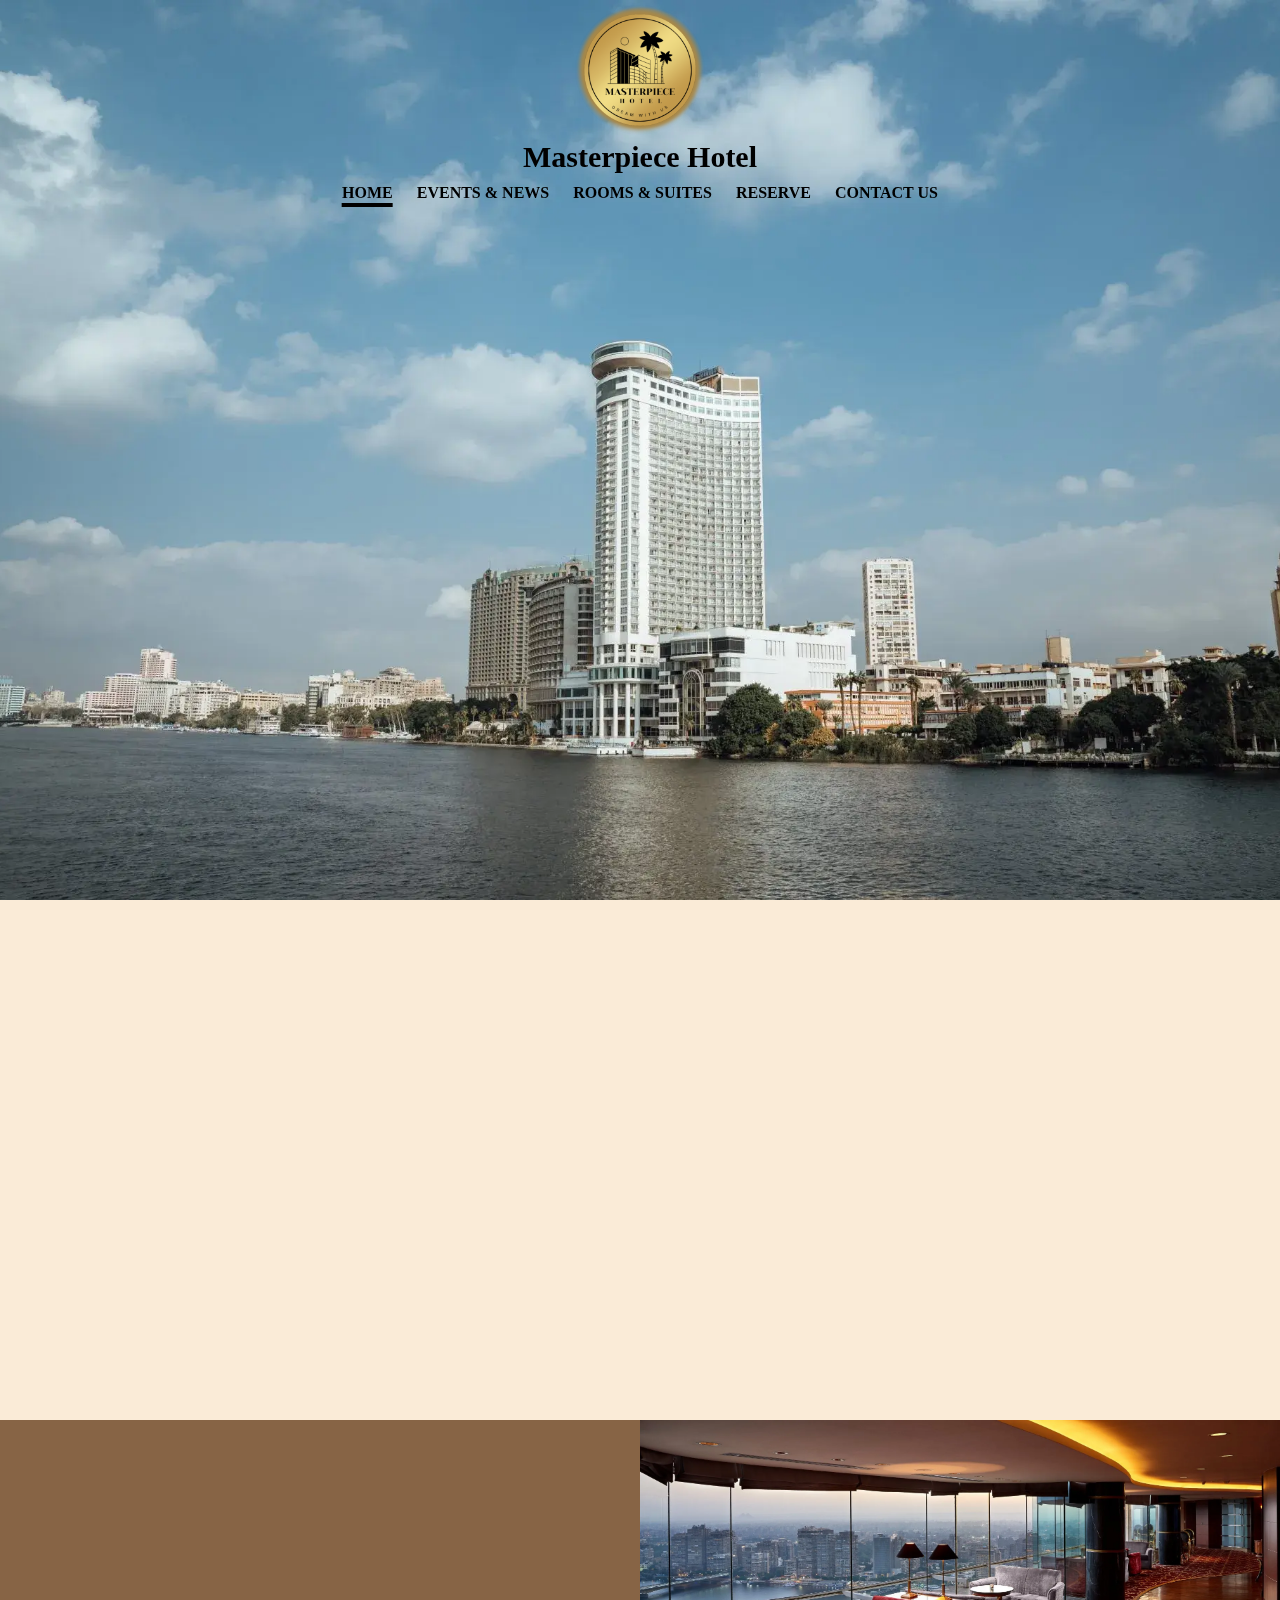
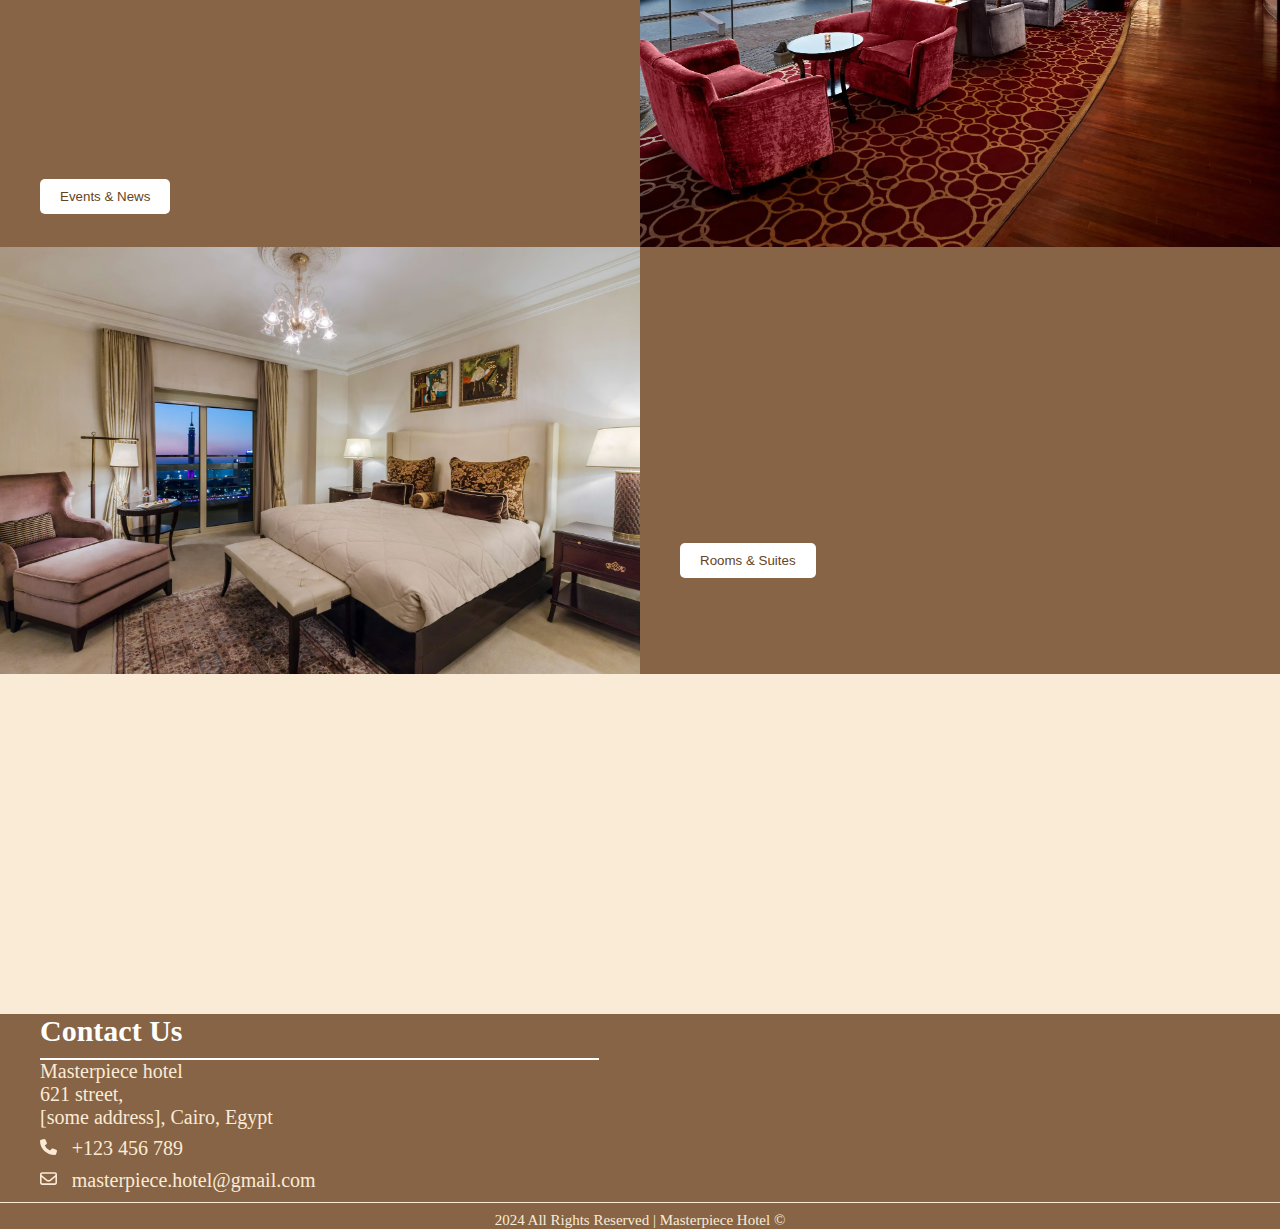
<file: index.html>
<!DOCTYPE html>
<html>

<head>
    <meta charset="utf-8" />
    <meta name="viewport" content="width=device-width, initial-scale=1.0">
    <title>Masterpiece Hotel</title>

    <!-- CSS related links -->
    <link rel="stylesheet" type="text/css" href="homeStyle.css">
    <link rel="stylesheet" type="text/css" href="sharedStyles.css">
    <link rel="preconnect" href="https://fonts.googleapis.com">
    <link rel="preconnect" href="https://fonts.gstatic.com" crossorigin>

    <!-- Scripts links -->
    <script src="navbarEffects.js"></script>
    <script src="homeVisibility.js"></script>
</head>

<body>

    <!-- Navigation bar of the website -->
    <div class="navbar-container">
        <div class="banner">
            <div class="navbar">
                <span class="logo"><img src="images/masterpiece-hotel-logo.png" alt="Masterpiece Hotel Logo"></span>
                <h2>Masterpiece Hotel</h2>
                <ul>
                    <li><a href="index.html" class="active">Home</a></li>
                    <li><a href="events_news.html">Events & News</a></li>
                    <li><a href="rooms.html">Rooms & Suites</a></li>
                    <li><a href="reservation.html">Reserve</a></li>
                    <li><a href="contact.html">Contact Us</a></li>
                </ul>
            </div>
        </div>
    </div>


    <!-- Vision and Mission section -->
    <div class="vision-mission-container">
        <div class="vision">
            <h1>Our Vision</h1>
            <p>Is to become the leading provider of luxury hotel in Egypt, known for our exceptional service,
                attention to our guests interests, comfort and provide them with unforgettable hospitality.</p>
        </div>

        <div class="mission">
            <h1>Our Mission</h1>
            <p>Is to create extraordinary experiences for our guests by offering luxurious accommodations,
                exquisite dining options, and personalized services in an elegant and welcoming environment where they
                can enjoy the beautiful scenaries of Egypt.
            </p>
        </div>
    </div>


    <!-- Events and news section -->
    <div class="events">
        <div class="events-content">
            <h1>Events & News</h1>
            <p>Welcome to Masterpiece Hotel, where every moment is a celebration! Stay up-to-date with the latest events
                and
                exciting news happening in and around our vibrant hotel. From exclusive culinary experiences to live
                entertainment nights, we pride ourselves on curating unforgettable experiences for our guests. Whether
                you're attending a captivating art exhibition, a delightful wine tasting event, or simply looking to
                unwind with our rejuvenating spa treatments, there's always something special happening here. Keep an
                eye on our event calendar and announcements section to ensure you don't miss out on any of the
                excitement during
                your stay. Join us in creating unforgettable memories and let us be your gateway to the pulse of the
                Egypt's cultural scene.
            </p>
            <a href="events_news.html"><button>Events & News</button></a>
        </div>
        <div class="events-image">
            <img src="images/sample-longue.png" alt="Longue  Image">
        </div>
    </div>


    <!-- Rooms section -->
    <div class="rooms">
        <div class="rooms-image">
            <img src="images/sample-room.png" alt="Sample Room Image">
        </div>
        <div class="rooms-content">
            <h1>Rooms & Suites</h1>
            <p>In Masterpiece Hotel we offer you a variety of luxurious, elegant and fancy rooms designed just for our
                guests' comfort and tastes. All of Masterpiece hotel's rooms include free wifi access, air conditioning,
                a flat screen TV with cable and more. Explore our rooms and suites to find your perfect place to stay.
            </p>
            <a href="rooms.html"><button>Rooms & Suites</button></a>
        </div>
    </div>


    <!-- Reservation section -->
    <div class="reservation-form">
        <div class="res-content">
            <h1>Book Your Stay Today</h1>
            <p>Experience luxury and comfort at Masterpiece Hotel. Whether you're traveling for business or leisure, our
                elegant
                accommodations and exceptional services await you. Use the form below to secure your reservation now and
                embark on an unforgettable journey with us.
            </p>
            <a href="reservation.html"><button>Reserve Now</button></a>
        </div>
    </div>


    <!-- Contact us section -->
    <div class="contact-us">
        <h3>Contact Us</h3>
        <p>Masterpiece hotel</p>
        <p>621 street,</p>
        <p>[some address], Cairo, Egypt</p>
        <div class="contact-info">
            <img src="images/phone-solid.svg" alt="phone icon">
            <p>+123 456 789</p>
        </div>
        <div class="contact-info">
            <img src="images/envelope-regular.svg" alt="envelope icon">
            <p>masterpiece.hotel@gmail.com</p>
        </div>
    </div>

    <footer>
        <p>2024 All Rights Reserved | Masterpiece Hotel &copy;</p>
    </footer>
</body>
</html>
</file>
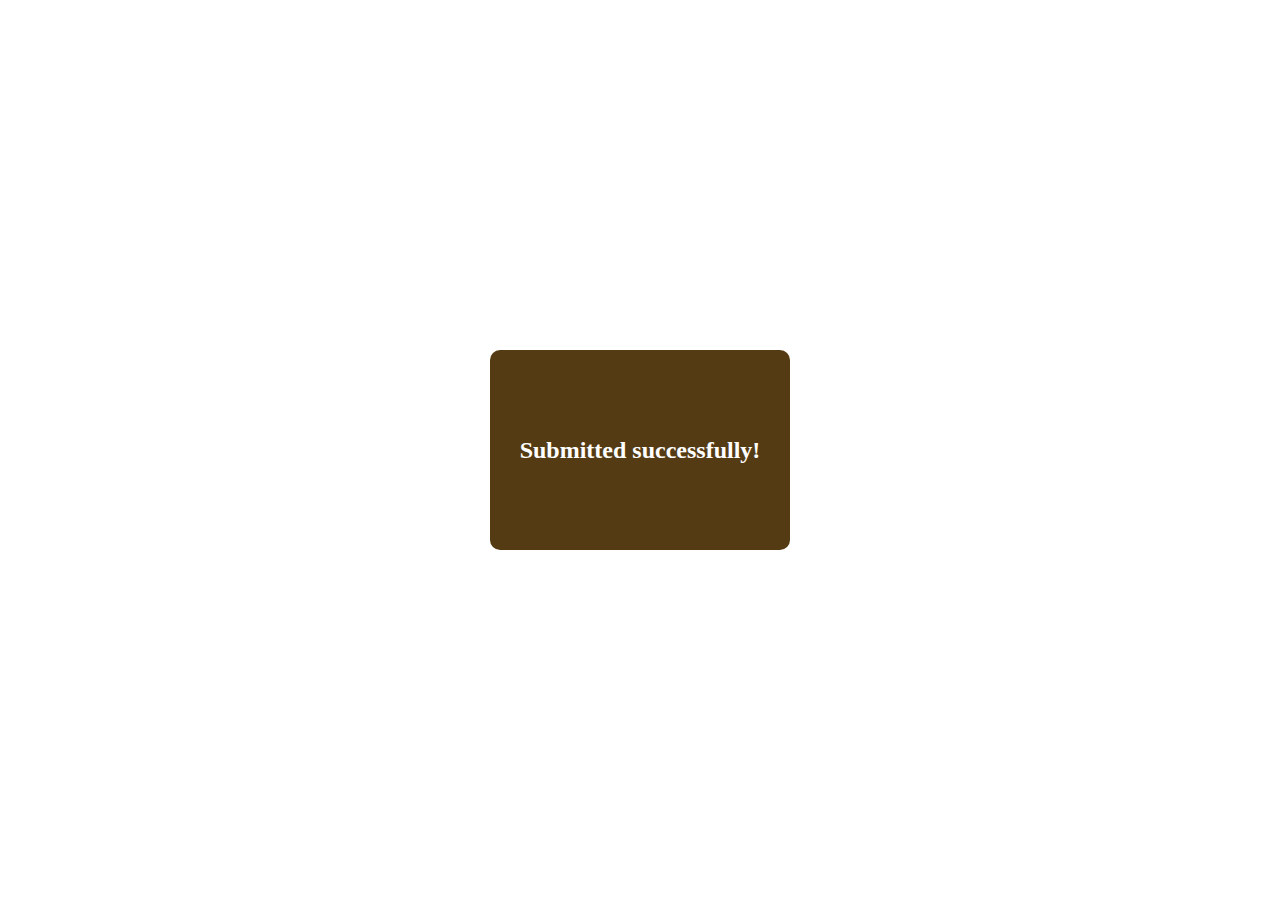
<file: confirmation.html>
<!DOCTYPE html>
<html lang="en">
<head>
    <meta charset="UTF-8">
    <meta http-equiv="X-UA-Compatible" content="IE=edge">
    <meta name="viewport" content="width=device-width, initial-scale=1.0">
    <link rel="stylesheet" href="sharedStyles.css">
    <link rel="stylesheet" href="confirmation.css">
    <title>Confirmation Page</title>
</head>
<body>
    
    <div class="confirm-msg-container">
        <h2>Submitted successfully!</h2>
    </div>

</body>
</html>
</file>
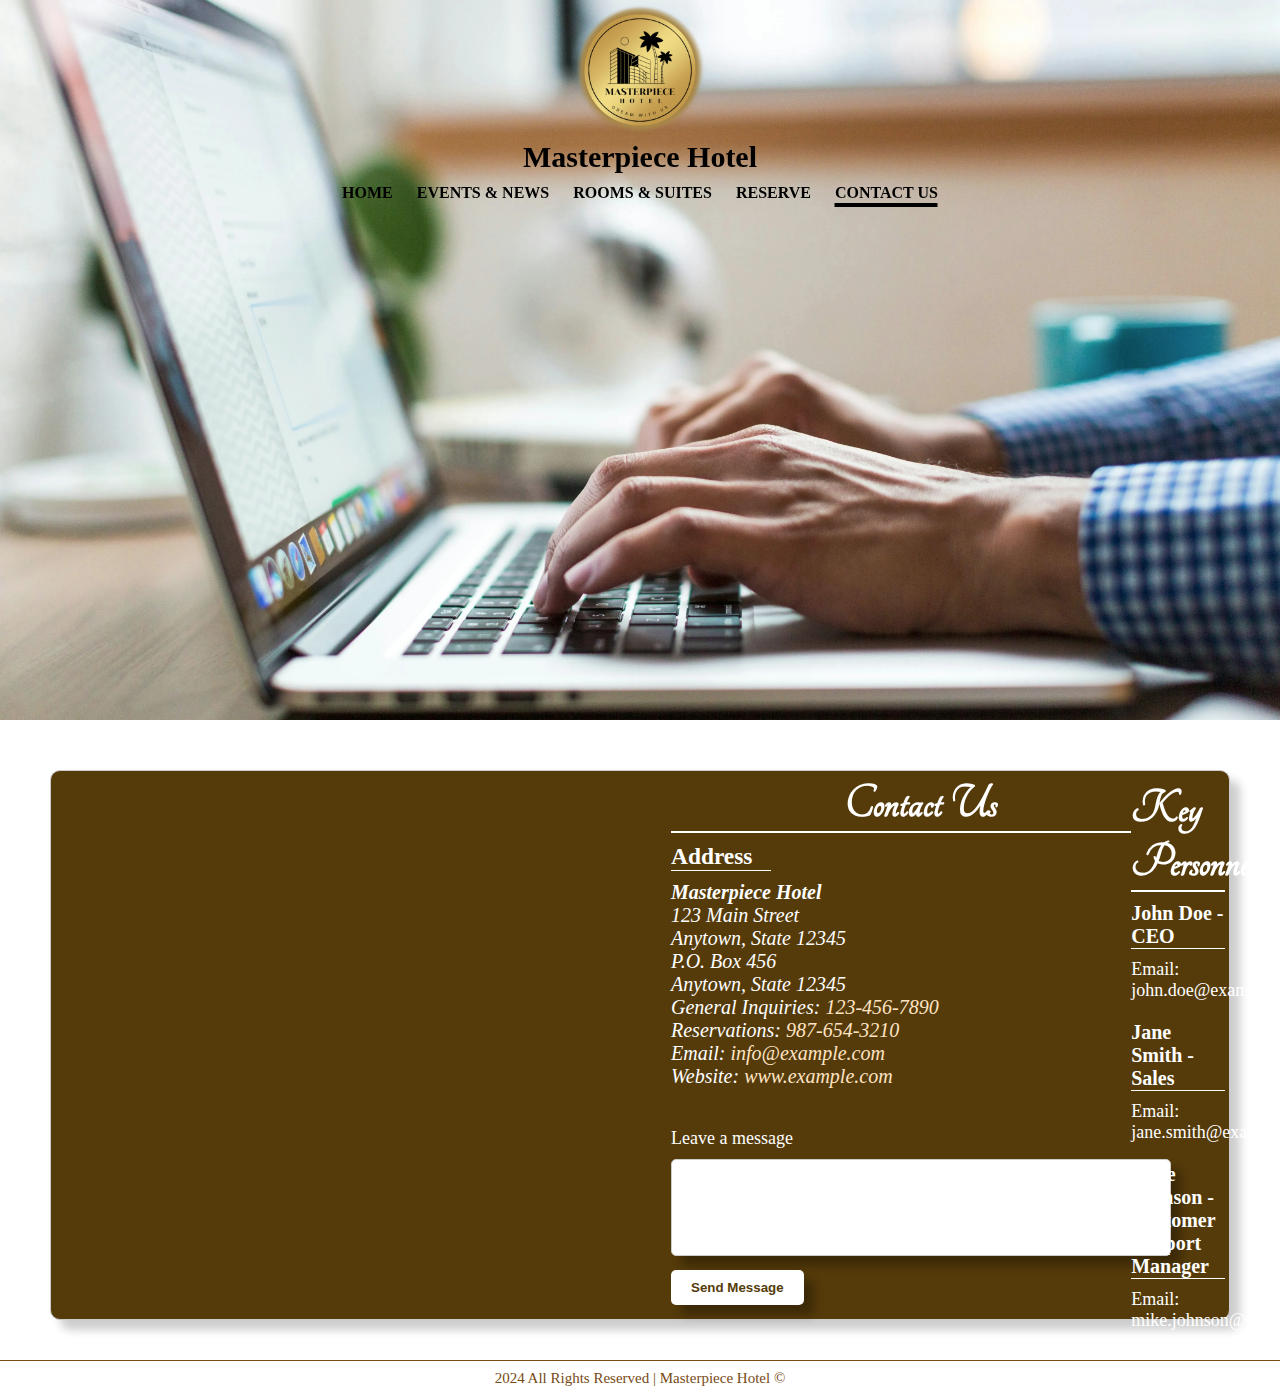
<file: contact.html>
<!DOCTYPE html>
<html lang="en">

<head>
    <meta charset="UTF-8">
    <meta name="viewport" content="width=device-width, initial-scale=1.0">
    <title>Contact Us</title>
    <link rel="stylesheet" href="contact.css">
    <link rel="stylesheet" href="sharedStyles.css">
    <link rel="stylesheet" href="sharedFooter.css">

    <script src="navbarEffects.js"></script>
</head>

<body>

    <!-- Navigation bar of the website -->
    <div class="navbar-container">
        <div class="banner">
            <div class="navbar">
                <span class="logo"><img src="images/masterpiece-hotel-logo.png" alt="Masterpiece Hotel Logo"></span>
                <h2>Masterpiece Hotel</h2>
                <ul>
                    <li><a href="home.html">Home</a></li>
                    <li><a href="events_news.html" class="active">Events & News</a></li>
                    <li><a href="rooms.html">Rooms & Suites</a></li>
                    <li><a href="reservation.html">Reserve</a></li>
                    <li><a href="contact.html">Contact Us</a></li>
                </ul>
            </div>
        </div>
    </div>


    <div class="contact-container">
        <div class="left-side-container">
            <div class="map-container">
                <iframe
                    src="https://www.google.com/maps/embed?pb=!1m18!1m12!1m3!1d3022.476273437186!2d-122.4194155846002!3d37.77492997975268!2m3!1f0!2f0!3f0!3m2!1i1024!2i768!4f13.1!3m3!1m2!1s0x808f7e8de8f85f9d%3A0x13f1a5d95f314c07!2sGolden%20Gate%20Bridge!5e0!3m2!1sen!2sus!4v1615907393865!5m2!1sen!2sus"
                    frameborder="0" style="border:0;" allowfullscreen="" aria-hidden="false" tabindex="0">
                </iframe>
            </div>

            <div class="fields-container">
                <h2>Contact Us</h2>

                <div class="address">
                    <h3>Address</h3>
                    <address>
                        <strong>Masterpiece Hotel</strong><br>
                        123 Main Street<br>
                        Anytown, State 12345<br>
                        P.O. Box 456<br>
                        Anytown, State 12345
                        <br>
                        General Inquiries: <a href="tel:123-456-7890">123-456-7890</a><br>
                        Reservations: <a href="tel:987-654-3210">987-654-3210</a><br>
                        Email: <a href="mailto:info@example.com">info@example.com</a><br>
                        Website: <a href="https://www.example.com">www.example.com</a>
                    </address>
                </div>

                <form action="confirmation.html" id="messageForm" method="post"
                    onsubmit="return confirm('Are you sure you want to submit this message?');" target="_blank">

                    <div class="message-container">
                        <label for="message">Leave a message</label>
                        <textarea id="message" name="message" rows="5" required></textarea>
                    </div>

                    <input type="submit" value="Send Message">
                </form>

            </div>
        </div>

        <div class="right-side-container">
            <div class="key-figures">
                <h2>Key Personnel</h2>
                <h3>John Doe - CEO</h3>
                <p>Email: john.doe@example.com</p>

                <h3>Jane Smith - Sales</h3>
                <p>Email: jane.smith@example.com</p>

                <h3>Mike Johnson - Customer Support Manager</h3>
                <p>Email: mike.johnson@example.com</p>
            </div>
        </div>
    </div>

    <footer>
        <p>2024 All Rights Reserved | Masterpiece Hotel &copy;</p>
    </footer>

</body>

</html>
</file>
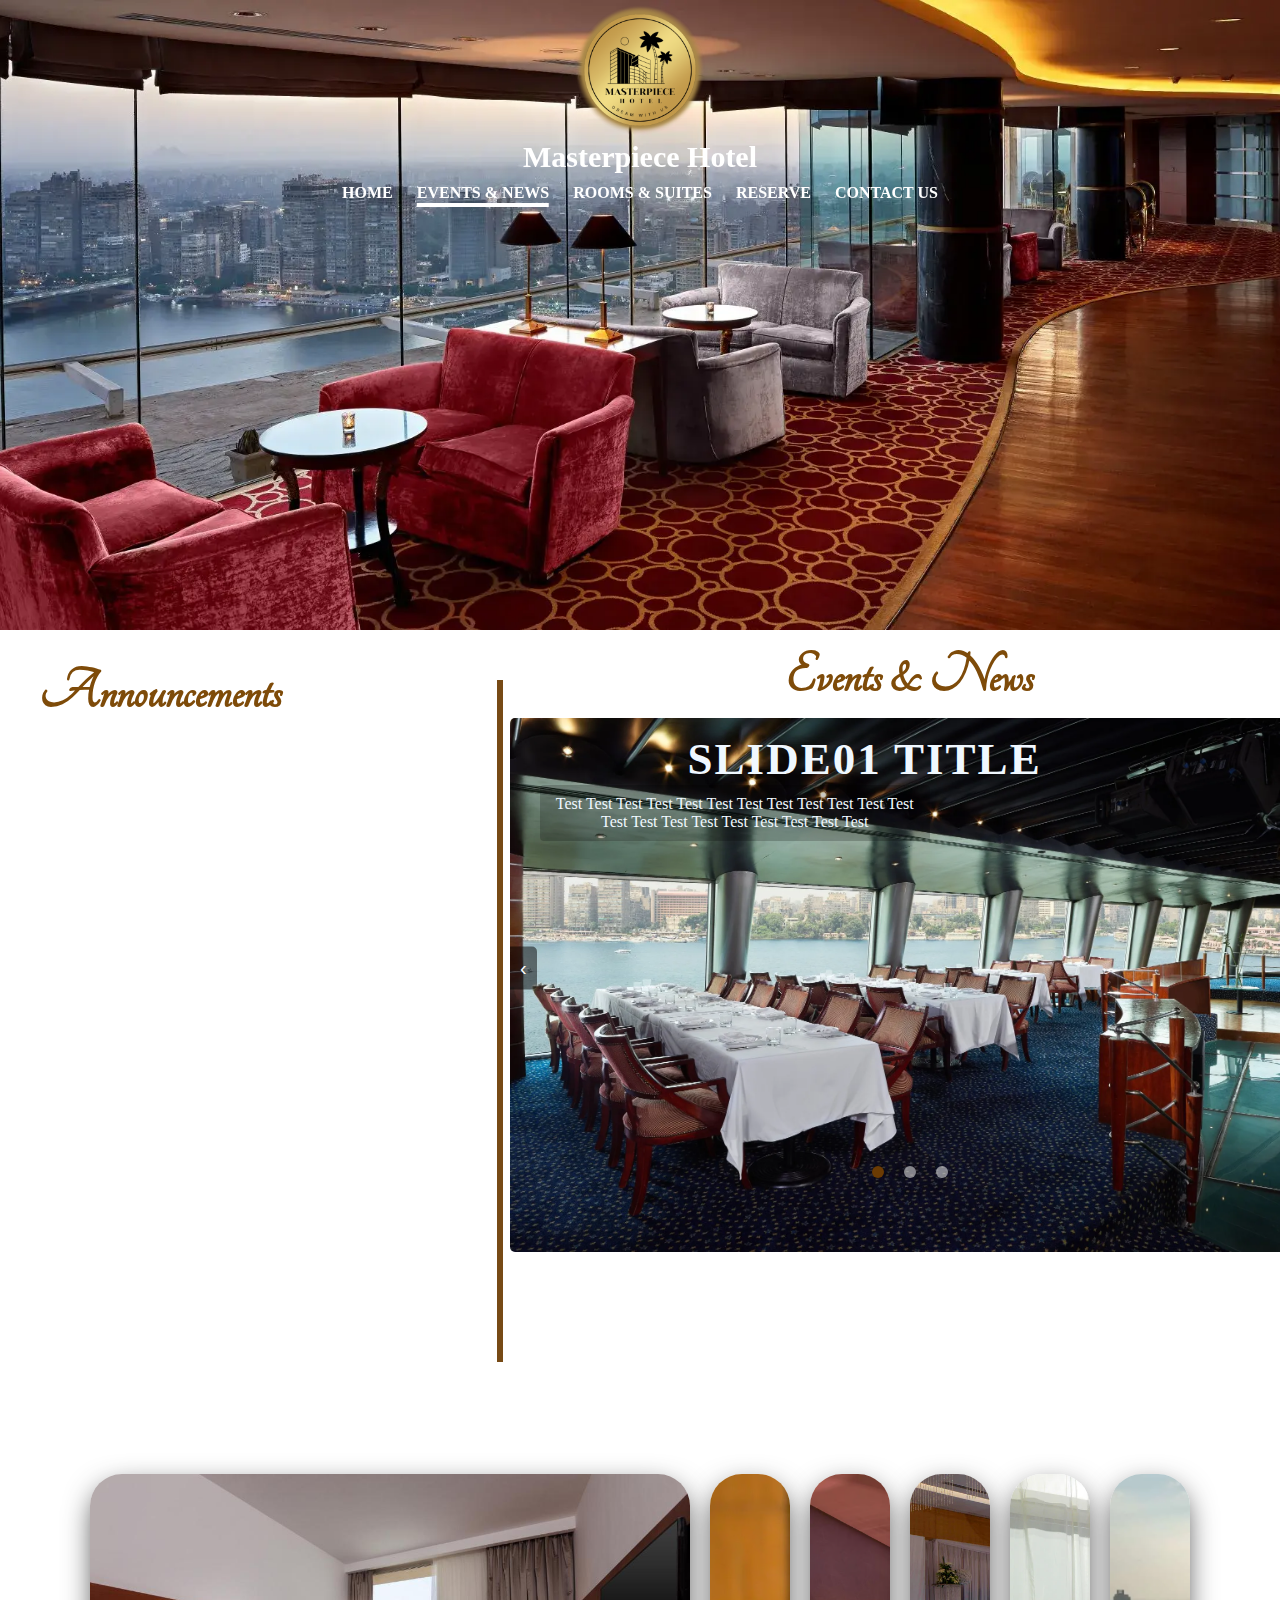
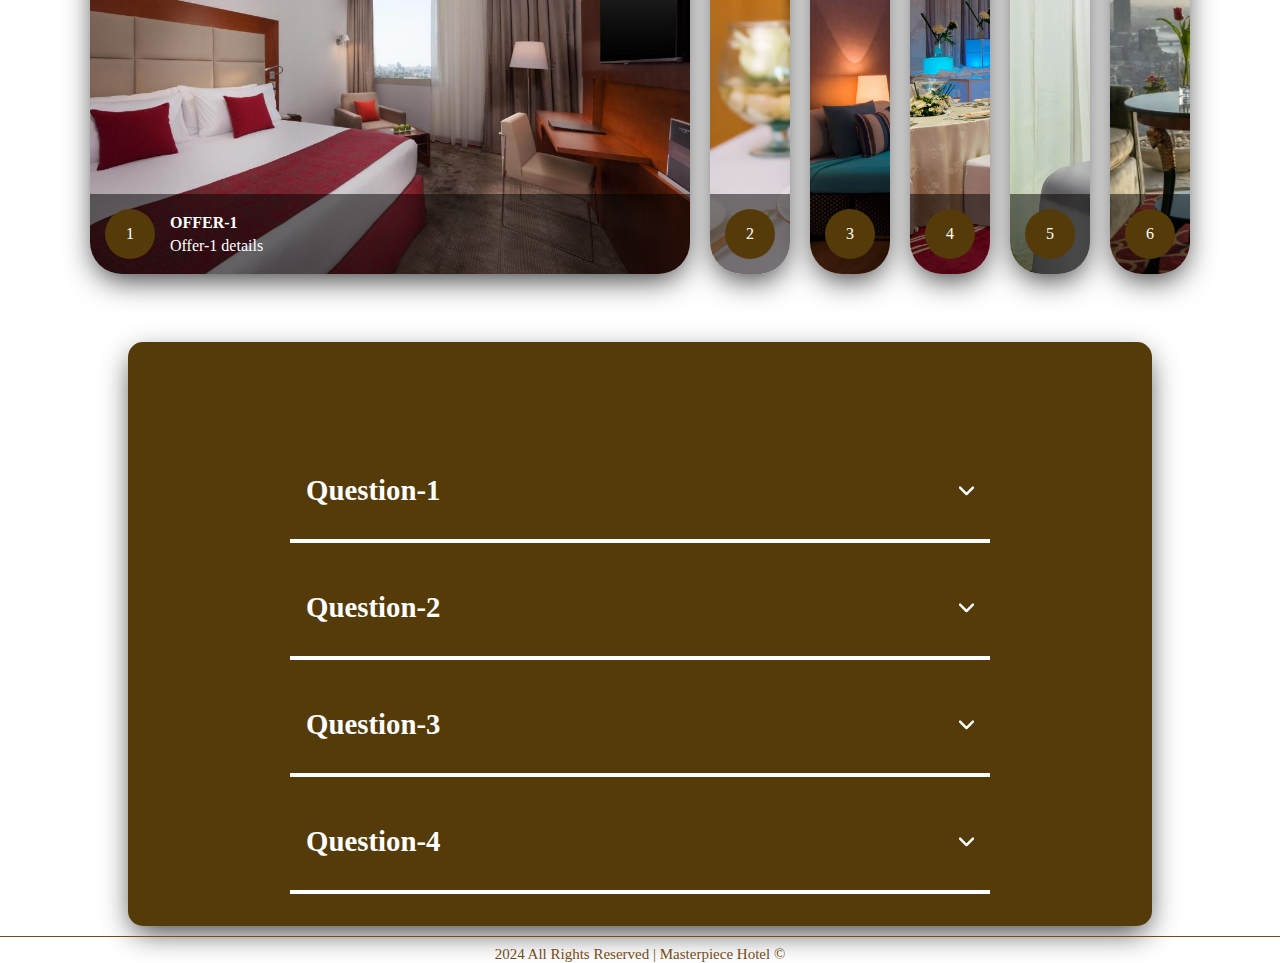
<file: events_news.html>
<!DOCTYPE html>
<html lang="en">

<head>
    <meta charset="UTF-8">
    <meta name="viewport" content="width=device-width, initial-scale=1.0">
    <title>Masterpiece Hotel</title>

    <!-- CSS related links -->
    <link rel="stylesheet" type="text/css" href="sharedStyles.css">
    <link rel="stylesheet" href="sharedFooter.css">
    <link rel="stylesheet" type="text/css" href="events_news.css">
    <link rel="preconnect" href="https://fonts.googleapis.com">
    <link rel="preconnect" href="https://fonts.gstatic.com" crossorigin>

    <!-- Scripts links -->
    <script src="navbarEffects.js"></script>
    <script src="eventsVisibility.js"></script>
    <script src="slider.js"></script>
</head>

<body>

    <!-- Navigation bar of the website -->
    <div class="navbar-container">
        <div class="banner">
            <div class="navbar">
                <span class="logo"><img src="images/masterpiece-hotel-logo.png" alt="Masterpiece Hotel Logo"></span>
                <h2>Masterpiece Hotel</h2>
                <ul>
                    <li><a href="home.html">Home</a></li>
                    <li><a href="events_news.html" class="active">Events & News</a></li>
                    <li><a href="rooms.html">Rooms & Suites</a></li>
                    <li><a href="reservation.html">Reserve</a></li>
                    <li><a href="contact.html">Contact Us</a></li>
                </ul>
            </div>
        </div>
    </div>

    <!-- Container of all content in the webpage -->
    <div class="content">

        <!-- Announcements section with several announcement samples -->
        <div class="timeline">
            <span class="anounHeading">
                <h1>Announcements</h1>
            </span>
            <div class="announcements">

                <!-- Adds a logo for the announcements, this could be a different icon depending on where the announcement came from -->
                <img src="images/masterpiece-hotel-logo.png" alt="Icon of the Announcement">
                <div class="scrolling-content">
                    <span class="arrow"></span>
                    <h2>Announcement 1</h2>
                    <small>date 1</small>
                    <p>some paragraph related to announcement 1
                        looooooooooooooooooooooooooooooooooooooooooooooooooooooooooooooooong paragraph</p>
                </div>
            </div>

            <!-- Announcement 2 section -->
            <div class="announcements">
                <!-- Add a logo for the announcements, this could be a different icon depending on where the announcement came from -->
                <img src="images/masterpiece-hotel-logo.png" alt="Icon of the Announcement">
                <div class="scrolling-content">
                    <span class="arrow"></span>
                    <h2>Announcement 2</h2>
                    <small>date 2</small>
                    <p>some paragraph related to announcement 2</p>
                </div>
            </div>

            <!-- Announcement 3 section -->
            <div class="announcements">
                <!-- Add a logo for the announcements, this could be a different icon depending on where the announcement came from -->
                <img src="images/masterpiece-hotel-logo.png" alt="Icon of the Announcement">
                <div class="scrolling-content">
                    <span class="arrow"></span>
                    <h2>Announcement 3</h2>
                    <small>date 3</small>
                    <p>some paragraph related to announcement 3</p>
                </div>
            </div>
        </div>


        <!-- Events and news section -->
        <div class="events-news">
            <span class="enHeading">
                <h1>Events & News</h1>
            </span>
            <div class="img-slider">
                <button class="prev-btn"></button>
                <button class="next-btn"></button>
                <div class="slide active">
                    <img src="images/events-&-news.png" alt="">
                    <div class="info">
                        <h2>Slide01 title</h2>
                        <p>Test Test Test Test Test Test Test Test Test Test Test Test Test Test Test Test Test Test
                            Test Test Test </p>
                    </div>
                </div>

                <!-- 1st slide -->
                <div class="slide">
                    <img src="images/events-&-news.png" alt="">
                    <div class="info">
                        <h2>Slide02 title</h2>
                        <p>Test Test Test Test Test Test Test Test Test Test Test Test Test Test Test Test Test Test
                            Test Test Test </p>
                    </div>
                </div>

                <!-- 2nd slide -->
                <div class="slide">
                    <img src="images/events-&-news.png" alt="">
                    <div class="info">
                        <h2>Slide03 title</h2>
                        <p>Test Test Test Test Test Test Test Test Test Test Test Test Test Test Test Test Test Test
                            Test Test Test </p>
                    </div>
                </div>

                <!-- 3rd slide -->
                <div class="nav">
                    <div class="dot active"></div>
                    <div class="dot"></div>
                    <div class="dot"></div>
                </div>
            </div>
        </div>
    </div>


    <!-- Offers section -->
    <div class="offers">
        <span class="ofHeading">
            <h1>Special Offers</h1>
        </span>


        <div class="offers-container">

            <!-- 1st offer -->
            <input type="radio" name="offer" id="off1" checked>
            <label for="off1" class="card">
                <div class="row">
                    <div class="icon">1</div>
                    <div class="description">
                        <h4>Offer-1</h4>
                        <p>Offer-1 details</p>
                    </div>
                </div>
            </label>

            <!-- 2nd offer -->
            <input type="radio" name="offer" id="off2">
            <label for="off2" class="card">
                <div class="row">
                    <div class="icon">2</div>
                    <div class="description">
                        <h4>Offer-2</h4>
                        <p>Offer-2 details</p>
                    </div>
                </div>
            </label>

            <!-- 3rd offer -->
            <input type="radio" name="offer" id="off3">
            <label for="off3" class="card">
                <div class="row">
                    <div class="icon">3</div>
                    <div class="description">
                        <h4>Offer-3</h4>
                        <p>Offer-3 details</p>
                    </div>
                </div>
            </label>

            <!-- 4th offer -->
            <input type="radio" name="offer" id="off4">
            <label for="off4" class="card">
                <div class="row">
                    <div class="icon">4</div>
                    <div class="description">
                        <h4>Offer-4</h4>
                        <p>Offer-4 details</p>
                    </div>
                </div>
            </label>

            <!-- 5th offer -->
            <input type="radio" name="offer" id="off5">
            <label for="off5" class="card">
                <div class="row">
                    <div class="icon">5</div>
                    <div class="description">
                        <h4>Offer-5</h4>
                        <p>Offer-5 details</p>
                    </div>
                </div>
            </label>

            <!-- 6th offer -->
            <input type="radio" name="offer" id="off6">
            <label for="off6" class="card">
                <div class="row">
                    <div class="icon">6</div>
                    <div class="description">
                        <h4>Offer-6</h4>
                        <p>Offer-6 details</p>
                    </div>
                </div>
            </label>
        </div>
    </div>


    <!-- FAQs section -->
    <section class="faqs-container">
        <h1>FAQs</h1>

        <div class="faqs">
            <div class="question">
                <h2>Question-1</h2>
                <svg width="15" height="10" viewBox="0 0 42 25">
                    <path d="M3 3L21 21M21 21L39 3" stroke="white" stroke-width="7" stroke-linecap="round" />
                </svg>
            </div>
            <div class="answer">
                <p>Answer for question 1Answer for question 1Answer for question 1Answer for question 1Answer for
                    question 1Answer for question 1Answer for question 1</p>
            </div>
        </div>


        <div class="faqs">
            <div class="question">
                <h2>Question-2</h2>
                <svg width="15" height="10" viewBox="0 0 42 25">
                    <path d="M3 3L21 21M21 21L39 3" stroke="white" stroke-width="7" stroke-linecap="round" />
                </svg>
            </div>
            <div class="answer">
                <p>Answer for question 2</p>
            </div>
        </div>


        <div class="faqs">
            <div class="question">
                <h2>Question-3</h2>
                <svg width="15" height="10" viewBox="0 0 42 25">
                    <path d="M3 3L21 21M21 21L39 3" stroke="white" stroke-width="7" stroke-linecap="round" />
                </svg>
            </div>
            <div class="answer">
                <p>Answer for question 3</p>
            </div>
        </div>


        <div class="faqs">
            <div class="question">
                <h2>Question-4</h2>
                <svg width="15" height="10" viewBox="0 0 42 25">
                    <path d="M3 3L21 21M21 21L39 3" stroke="white" stroke-width="7" stroke-linecap="round" />
                </svg>
            </div>
            <div class="answer">
                <p>Answer for question 4</p>
            </div>
        </div>
    </section>

    <footer>
        <p>2024 All Rights Reserved | Masterpiece Hotel &copy;</p>
    </footer>
</body>

</html>
</file>
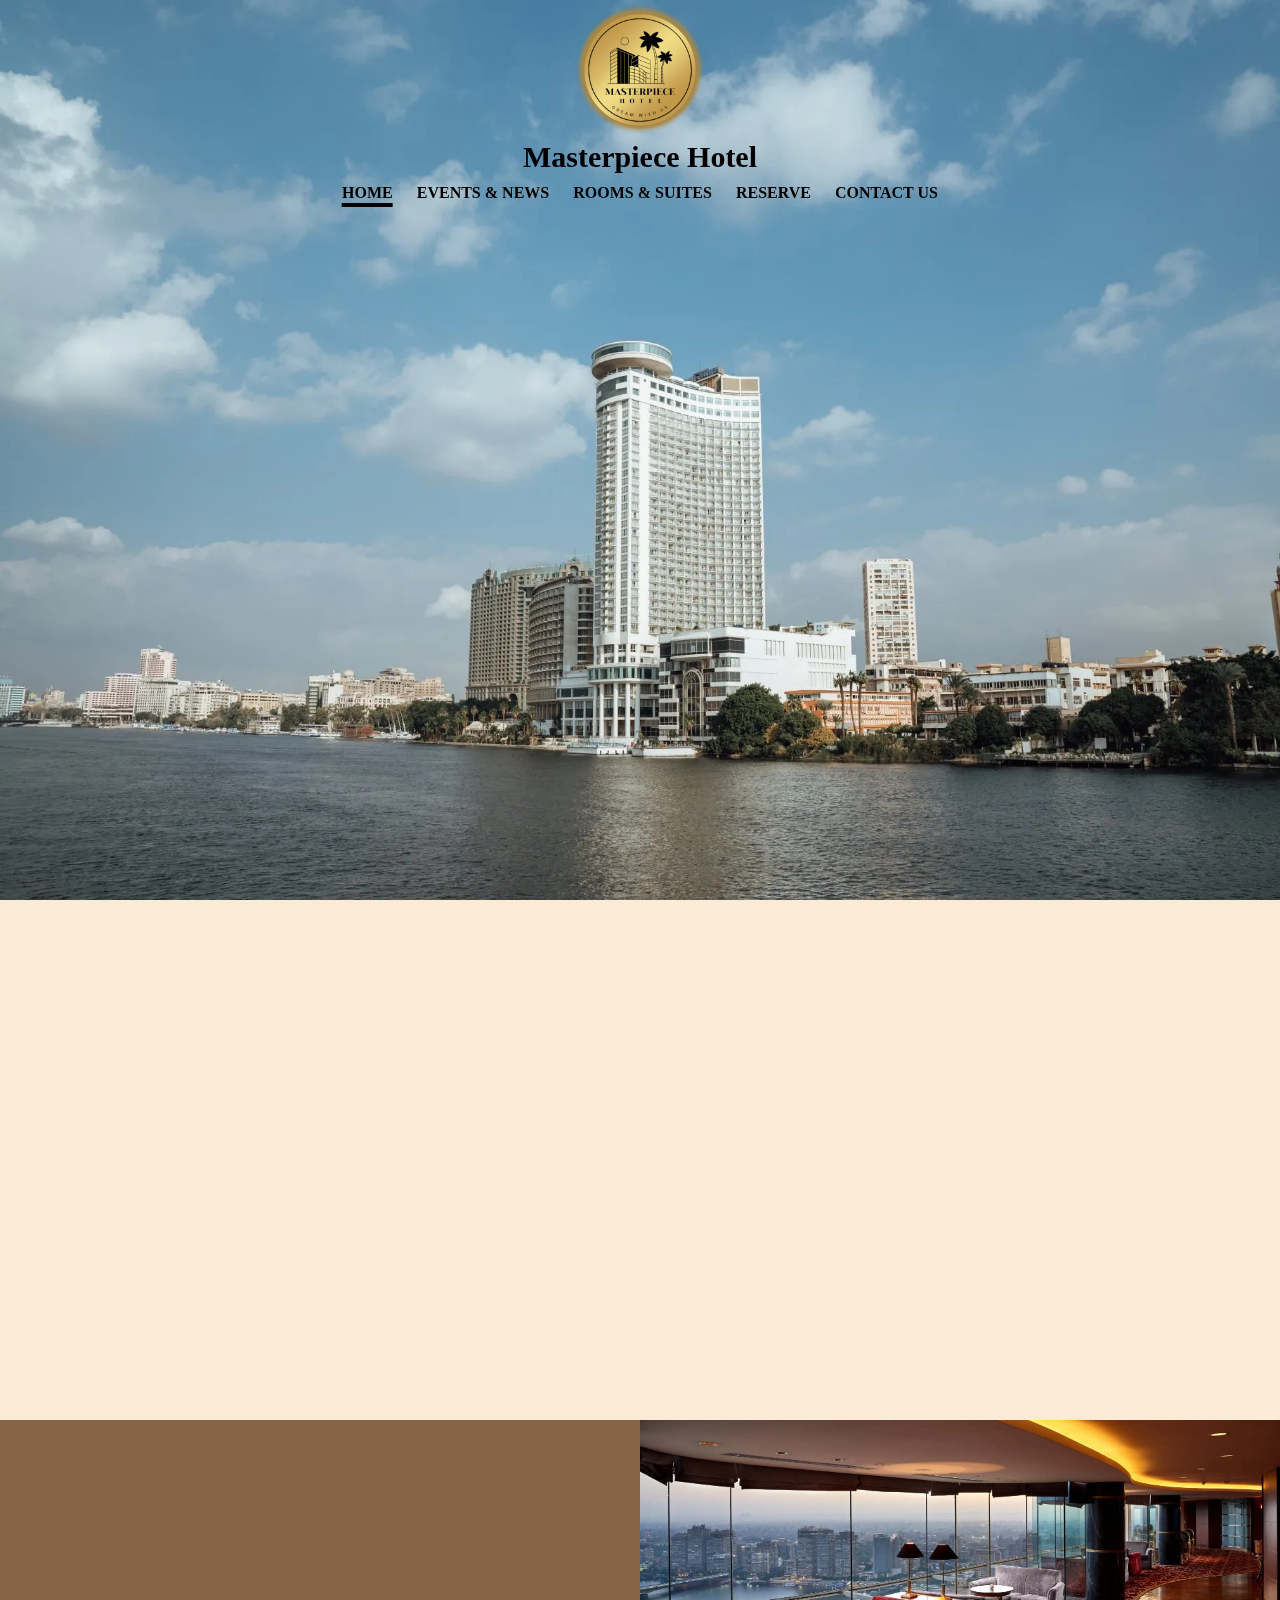
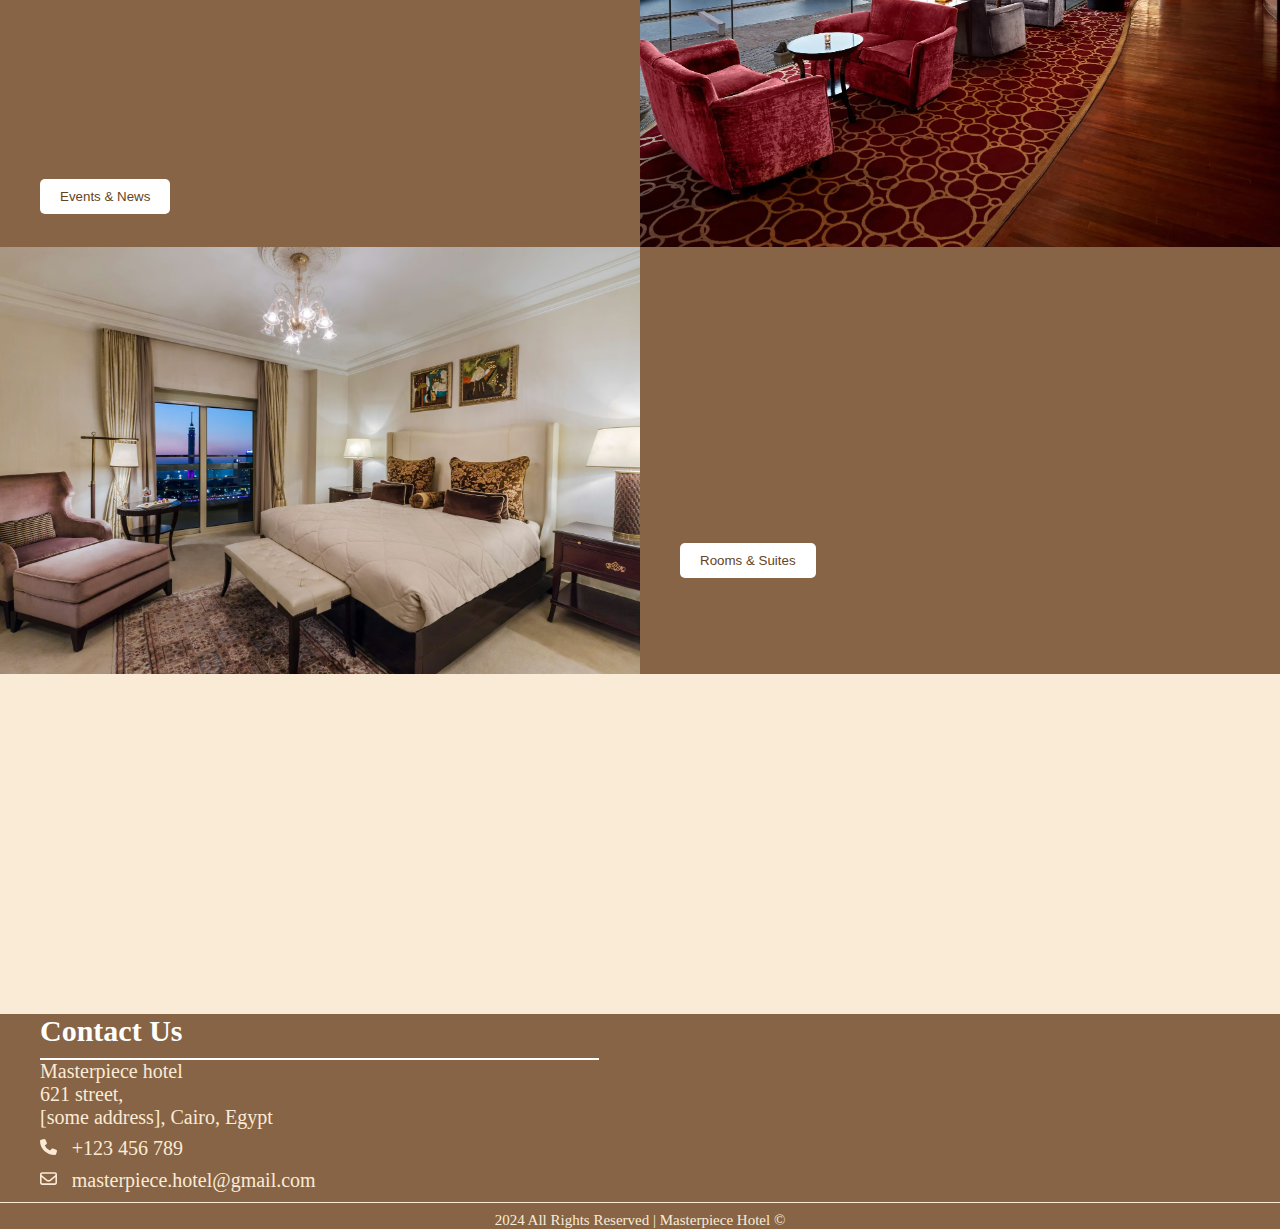
<file: home.html>
<!DOCTYPE html>
<html>

<head>
    <meta charset="utf-8" />
    <meta name="viewport" content="width=device-width, initial-scale=1.0">
    <title>Masterpiece Hotel</title>

    <!-- CSS related links -->
    <link rel="stylesheet" type="text/css" href="homeStyle.css">
    <link rel="stylesheet" type="text/css" href="sharedStyles.css">
    <link rel="preconnect" href="https://fonts.googleapis.com">
    <link rel="preconnect" href="https://fonts.gstatic.com" crossorigin>

    <!-- Scripts links -->
    <script src="navbarEffects.js"></script>
    <script src="homeVisibility.js"></script>
</head>

<body>

    <!-- Navigation bar of the website -->
    <div class="navbar-container">
        <div class="banner">
            <div class="navbar">
                <span class="logo"><img src="images/masterpiece-hotel-logo.png" alt="Masterpiece Hotel Logo"></span>
                <h2>Masterpiece Hotel</h2>
                <ul>
                    <li><a href="home.html" class="active">Home</a></li>
                    <li><a href="events_news.html">Events & News</a></li>
                    <li><a href="rooms.html">Rooms & Suites</a></li>
                    <li><a href="reservation.html">Reserve</a></li>
                    <li><a href="contact.html">Contact Us</a></li>
                </ul>
            </div>
        </div>
    </div>


    <!-- Vision and Mission section -->
    <div class="vision-mission-container">
        <div class="vision">
            <h1>Our Vision</h1>
            <p>Is to become the leading provider of luxury hotel in Egypt, known for our exceptional service,
                attention to our guests interests, comfort and provide them with unforgettable hospitality.</p>
        </div>

        <div class="mission">
            <h1>Our Mission</h1>
            <p>Is to create extraordinary experiences for our guests by offering luxurious accommodations,
                exquisite dining options, and personalized services in an elegant and welcoming environment where they
                can enjoy the beautiful scenaries of Egypt.
            </p>
        </div>
    </div>


    <!-- Events and news section -->
    <div class="events">
        <div class="events-content">
            <h1>Events & News</h1>
            <p>Welcome to Masterpiece Hotel, where every moment is a celebration! Stay up-to-date with the latest events
                and
                exciting news happening in and around our vibrant hotel. From exclusive culinary experiences to live
                entertainment nights, we pride ourselves on curating unforgettable experiences for our guests. Whether
                you're attending a captivating art exhibition, a delightful wine tasting event, or simply looking to
                unwind with our rejuvenating spa treatments, there's always something special happening here. Keep an
                eye on our event calendar and announcements section to ensure you don't miss out on any of the
                excitement during
                your stay. Join us in creating unforgettable memories and let us be your gateway to the pulse of the
                Egypt's cultural scene.
            </p>
            <a href="events_news.html"><button>Events & News</button></a>
        </div>
        <div class="events-image">
            <img src="images/sample-longue.png" alt="Longue  Image">
        </div>
    </div>


    <!-- Rooms section -->
    <div class="rooms">
        <div class="rooms-image">
            <img src="images/sample-room.png" alt="Sample Room Image">
        </div>
        <div class="rooms-content">
            <h1>Rooms & Suites</h1>
            <p>In Masterpiece Hotel we offer you a variety of luxurious, elegant and fancy rooms designed just for our
                guests' comfort and tastes. All of Masterpiece hotel's rooms include free wifi access, air conditioning,
                a flat screen TV with cable and more. Explore our rooms and suites to find your perfect place to stay.
            </p>
            <a href="rooms.html"><button>Rooms & Suites</button></a>
        </div>
    </div>


    <!-- Reservation section -->
    <div class="reservation-form">
        <div class="res-content">
            <h1>Book Your Stay Today</h1>
            <p>Experience luxury and comfort at Masterpiece Hotel. Whether you're traveling for business or leisure, our
                elegant
                accommodations and exceptional services await you. Use the form below to secure your reservation now and
                embark on an unforgettable journey with us.
            </p>
            <a href="reservation.html"><button>Reserve Now</button></a>
        </div>
    </div>


    <!-- Contact us section -->
    <div class="contact-us">
        <h3>Contact Us</h3>
        <p>Masterpiece hotel</p>
        <p>621 street,</p>
        <p>[some address], Cairo, Egypt</p>
        <div class="contact-info">
            <img src="images/phone-solid.svg" alt="phone icon">
            <p>+123 456 789</p>
        </div>
        <div class="contact-info">
            <img src="images/envelope-regular.svg" alt="envelope icon">
            <p>masterpiece.hotel@gmail.com</p>
        </div>
    </div>

    <footer>
        <p>2024 All Rights Reserved | Masterpiece Hotel &copy;</p>
    </footer>
</body>
</html>
</file>
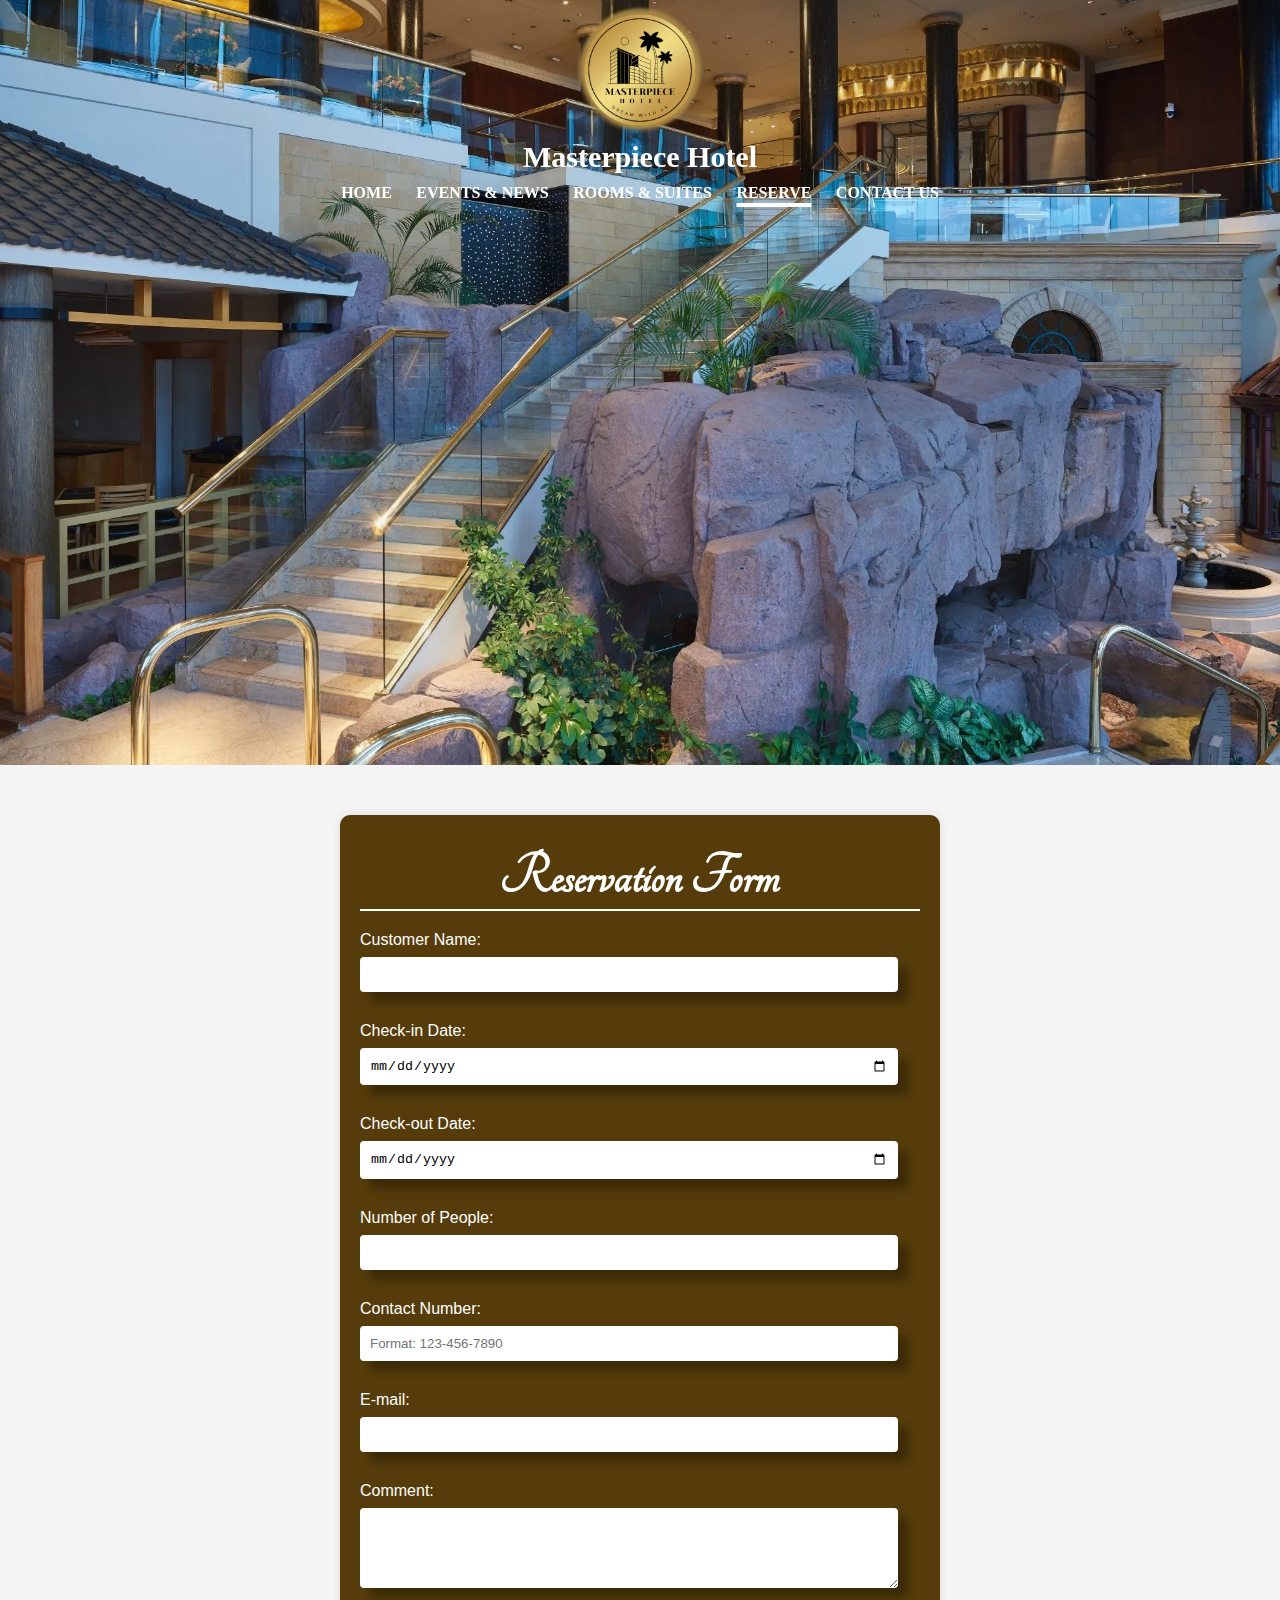
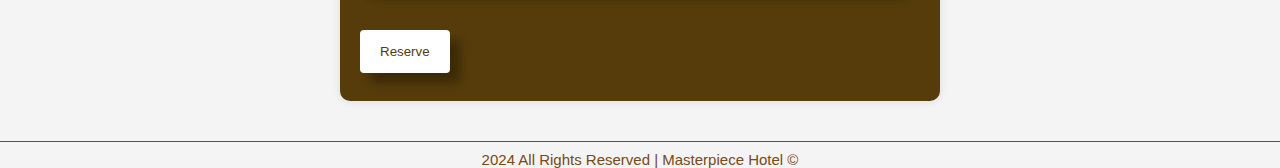
<file: reservation.html>
<!DOCTYPE html>
<html lang="en">

<head>
    <meta charset="UTF-8">
    <meta name="viewport" content="width=device-width, initial-scale=1.0">
    <title>Reservation Form</title>

    <link rel="stylesheet" href="form.css">
    <link rel="stylesheet" type="text/css" href="sharedStyles.css">
    <link rel="stylesheet" href="sharedFooter.css">

    <script src="navbarEffects.js"></script>
</head>

<body>

    <!-- Navigation bar of the website -->
    <div class="navbar-container">
        <div class="banner">
            <div class="navbar">
                <span class="logo"><img src="images/masterpiece-hotel-logo.png" alt="Masterpiece Hotel Logo"></span>
                <h2>Masterpiece Hotel</h2>
                <ul>
                    <li><a href="home.html">Home</a></li>
                    <li><a href="events_news.html" class="active">Events & News</a></li>
                    <li><a href="rooms.html">Rooms & Suites</a></li>
                    <li><a href="reservation.html">Reserve</a></li>
                    <li><a href="contact.html">Contact Us</a></li>
                </ul>
            </div>
        </div>
    </div>

    <!-- Reservation form -->
    <div class="form-container" id="reservationForm">
        <h2>Reservation Form</h2>
        <form id="reservationForm" action="form_handling.php" method="post" 
            onsubmit="return confirm('Are you sure you want to submit this form?');" target="_blank">
            <label for="customer_name">Customer Name:</label>
            <input type="text" id="customer_name" name="customer_name" required>
    
            <label for="check_in_date">Check-in Date:</label>
            <input type="date" id="check_in_date" name="check_in_date" required>
    
            <label for="check_out_date">Check-out Date:</label>
            <input type="date" id="check_out_date" name="check_out_date" required>
    
            <label for="number_of_people">Number of People:</label>
            <input type="number" id="number_of_people" name="number_of_people" min="1" required>
    
            <label for="contact_number">Contact Number:</label>
            <input type="tel" id="contact_number" name="contact_number" pattern="[0-9]{3}-[0-9]{3}-[0-9]{4}"
                placeholder="Format: 123-456-7890" required>
    
            <div class="form-group">
                <label for="email">E-mail:</label>
                <input type="email" id="email" name="email" required>
            </div>
    
            <label for="comment">Comment:</label>
            <textarea id="comment" name="comment" rows="4"></textarea>
    
            <input type="submit" name="submit" value="Reserve">
        </form>
    </div>
    

    <footer>
        <p>2024 All Rights Reserved | Masterpiece Hotel &copy;</p>
    </footer>
</body>

</html>
</file>
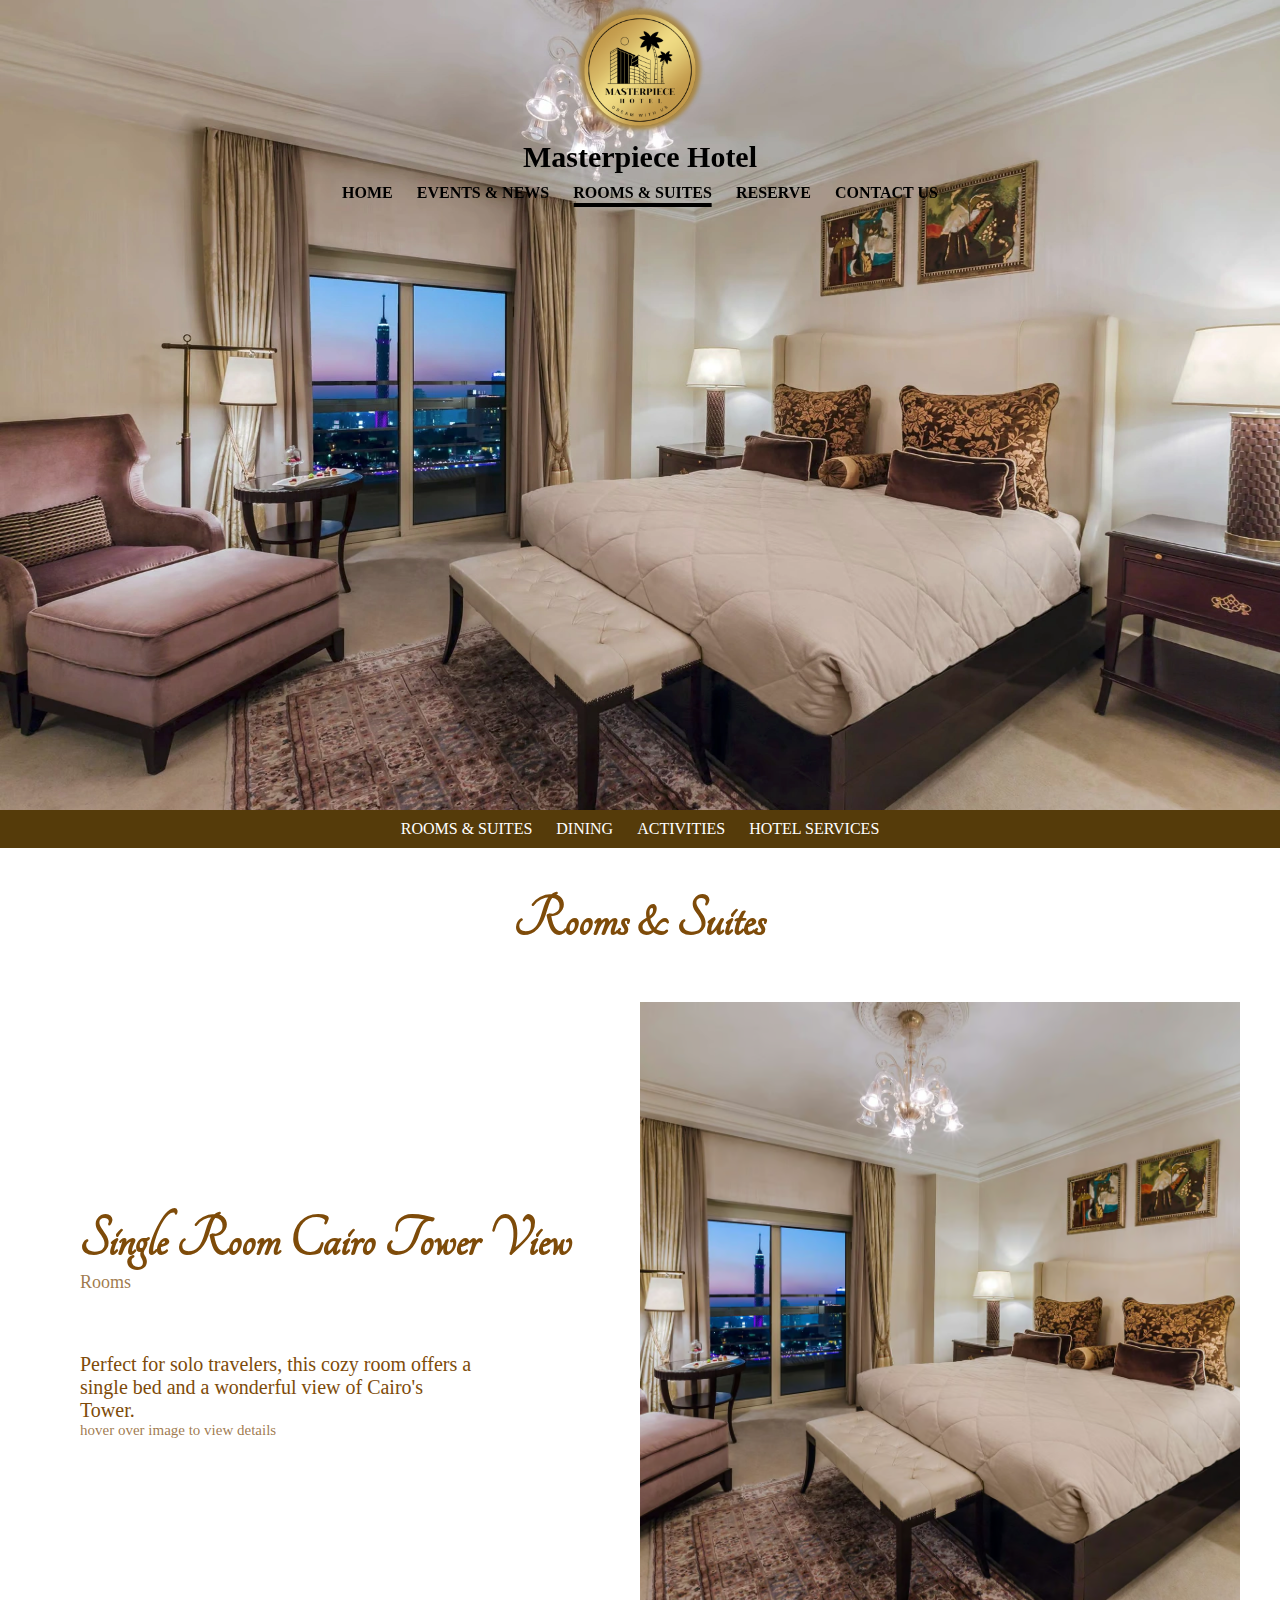
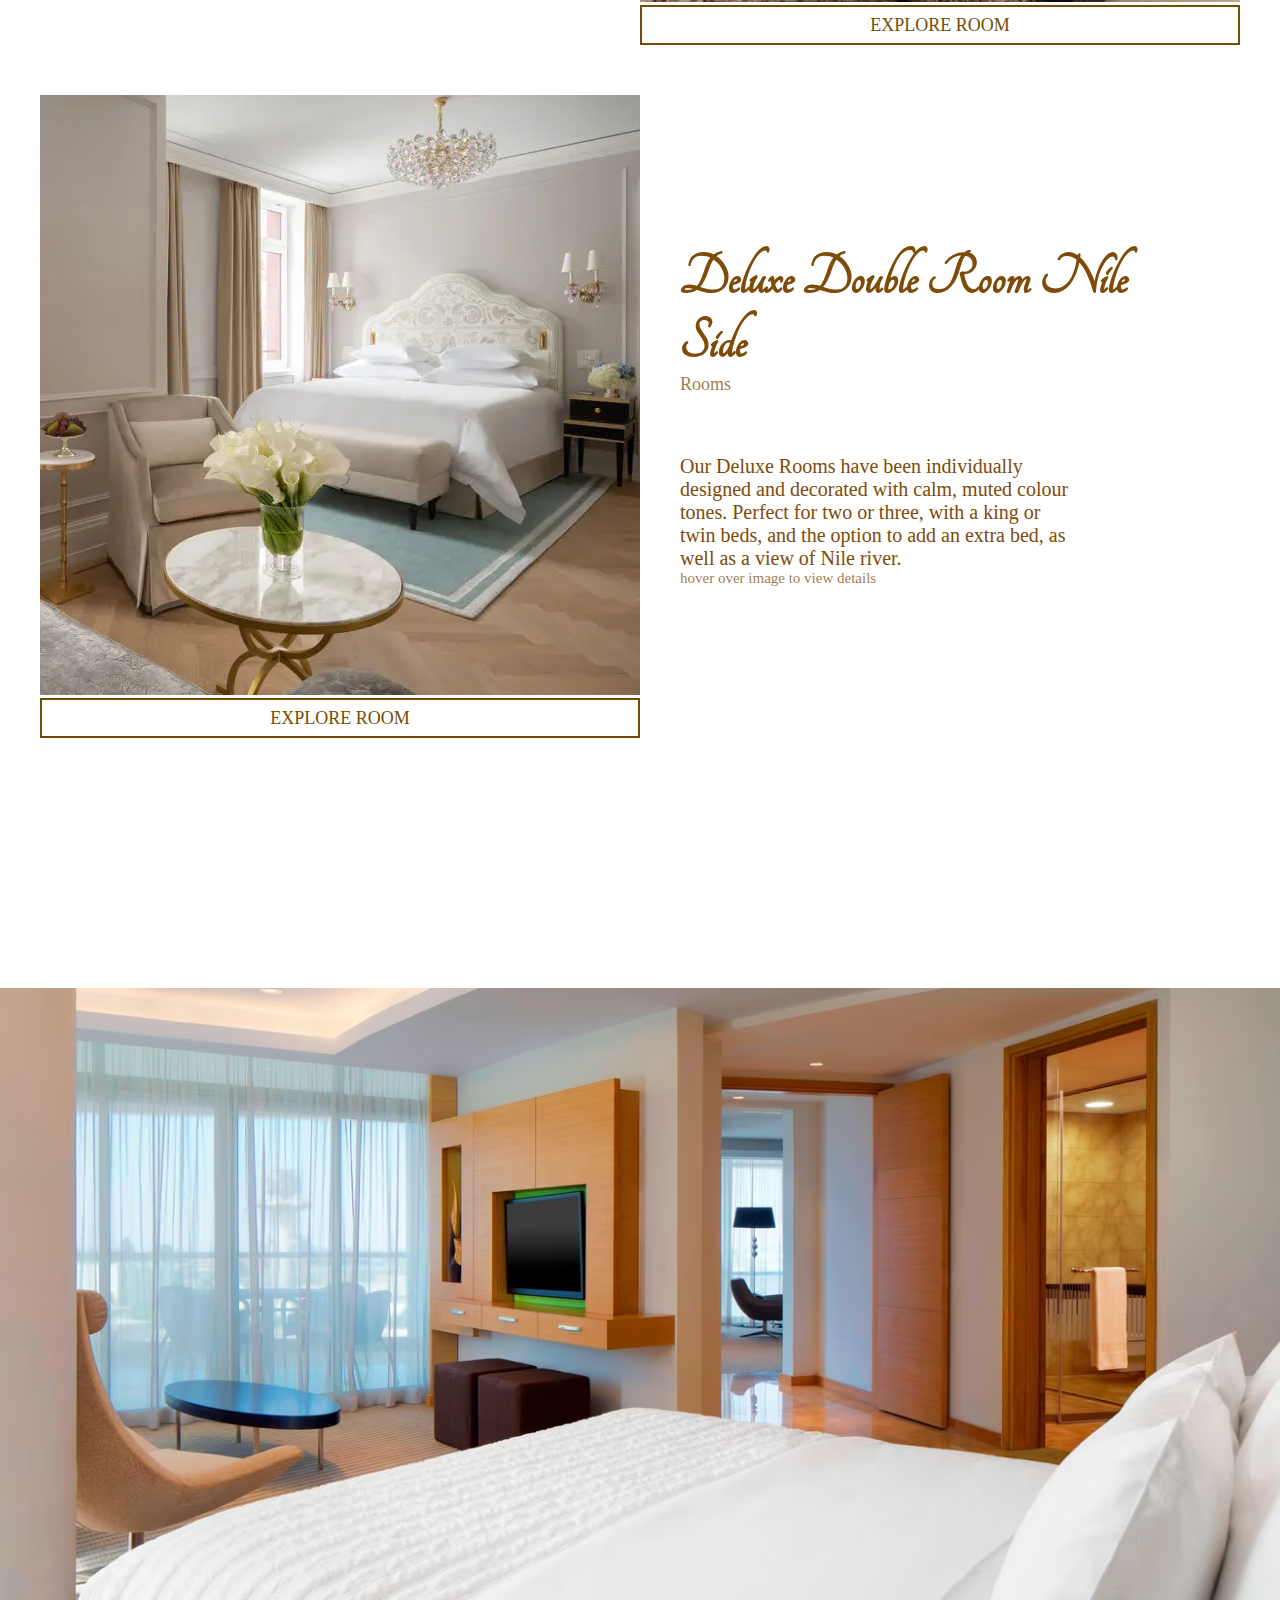
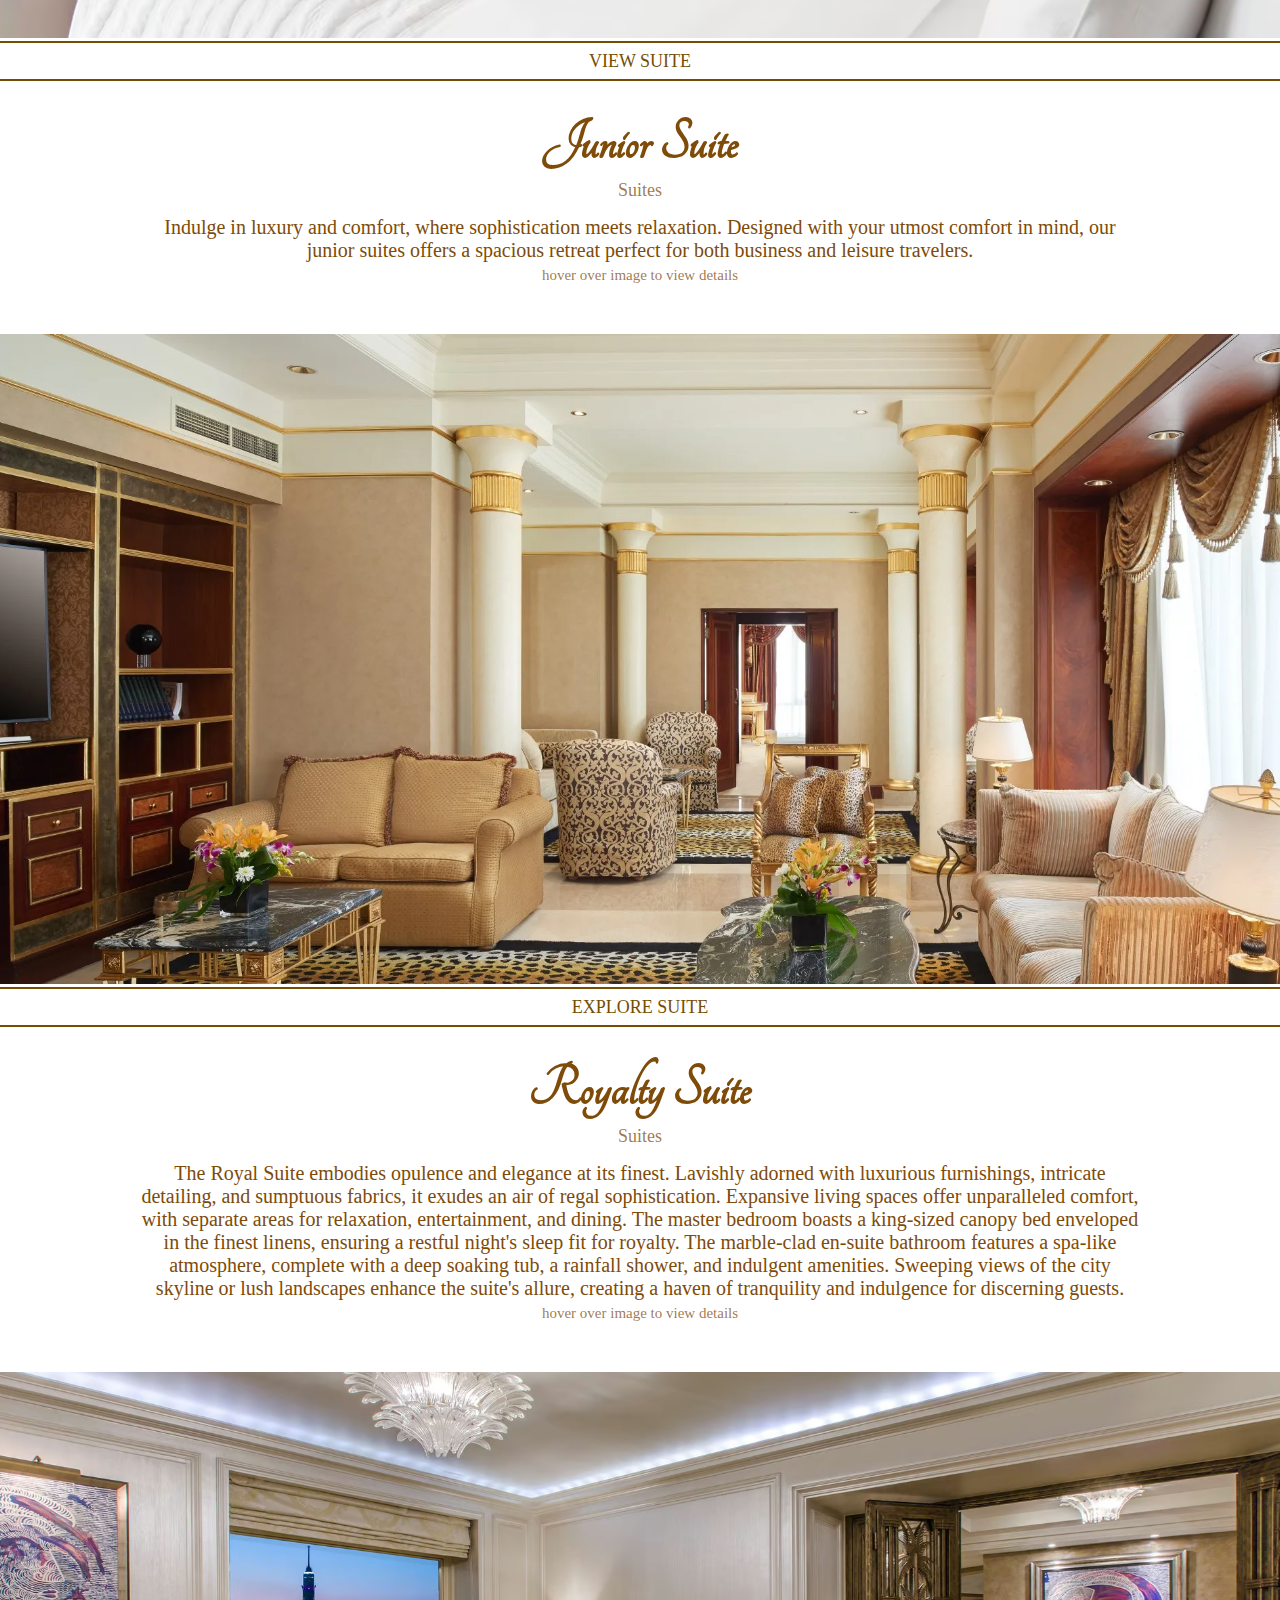
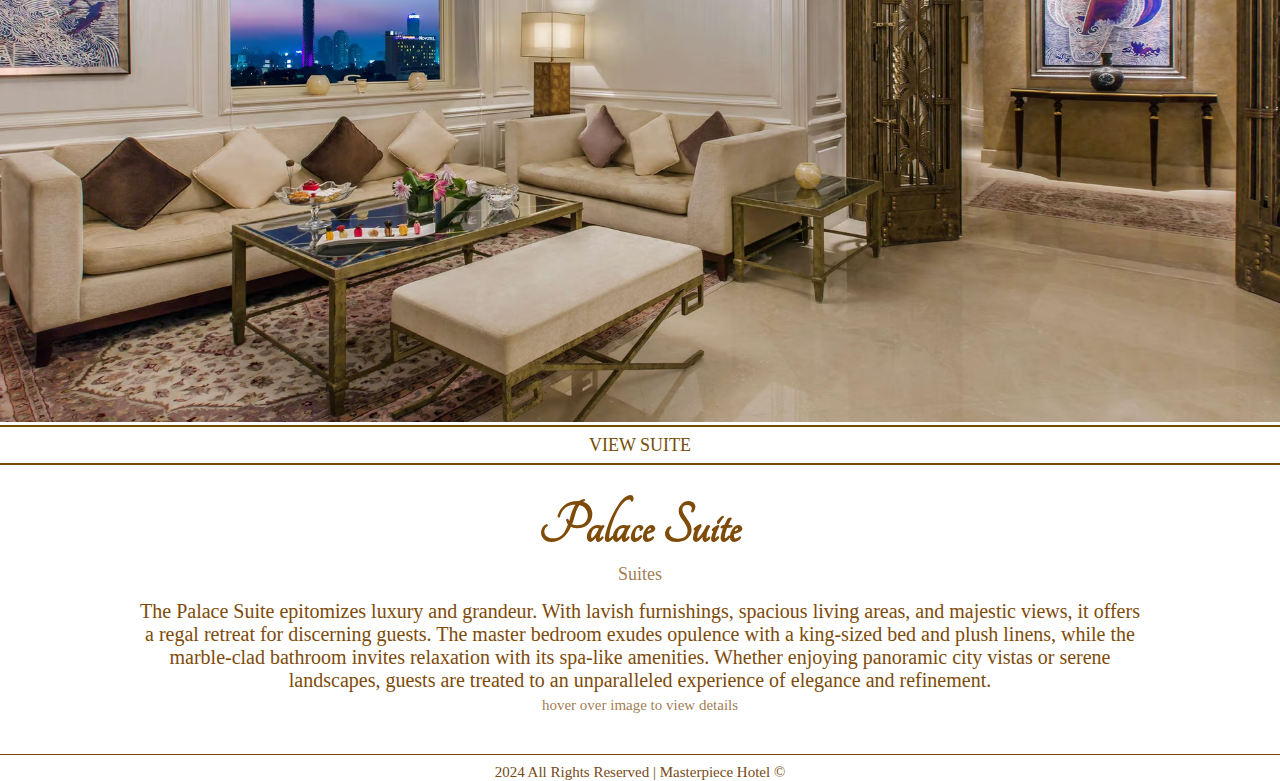
<file: rooms.html>
<!DOCTYPE html>
<html lang="en">

<head>
    <meta charset="UTF-8">
    <meta name="viewport" content="width=device-width, initial-scale=1.0">
    <title>Masterpiece Hotel</title>
    <!-- CSS related links -->
    <link rel="stylesheet" type="text/css" href="sharedStyles.css">
    <link rel="stylesheet" href="sharedFooter.css">
    <link rel="stylesheet" type="text/css" href="rooms.css">
    <link rel="preconnect" href="https://fonts.googleapis.com">
    <link rel="preconnect" href="https://fonts.gstatic.com" crossorigin>

    <!-- Scripts links -->
    <script src="navbarEffects.js"></script>
    <script src="rooms.js"></script>
</head>

<body>

    <!-- Navigation bar of the website -->
    <div class="navbar-container">
        <div class="banner">
            <div class="navbar">
                <span class="logo"><img src="images/masterpiece-hotel-logo.png" alt="Masterpiece Hotel Logo"></span>
                <h2>Masterpiece Hotel</h2>
                <ul>
                    <li><a href="home.html">Home</a></li>
                    <li><a href="events_news.html">Events & News</a></li>
                    <li><a href="rooms.html" class="active">Rooms & Suites</a></li>
                    <li><a href="reservation.html">Reserve</a></li>
                    <li><a href="contact.html">Contact Us</a></li>
                </ul>
            </div>
        </div>
    </div>

    <!-- This navigation bar is responsible for navigating through the main sections of the page itself -->
    <div class="content-navbar">
        <ul>
            <li><a href="#rooms" class="nav-link">Rooms & Suites</a></li>
            <li><a href="#dining" class="nav-link">Dining</a></li>
            <li><a href="#activities" class="nav-link">Activities</a></li>
            <li><a href="#services" class="nav-link">Hotel Services</a></li>
        </ul>
    </div>

    <!-- Holds all 4 sections -->
    <div class="content-container">

        <!-- Rooms and Suites section -->
        <div class="rooms-suites-container" id="rooms">
            <h1>Rooms & Suites</h1>

            <!-- rooms container -->
            <div class="rooms-container">
                <div class="room-type1">
                    <div class="text-content">
                        <h2>Single Room Cairo Tower View</h2>
                        <small class="type">Rooms</small>
                        <p>Perfect for solo travelers, this cozy room offers a single bed and a wonderful view of
                            Cairo's Tower.</p>
                        <small class="tip">hover over image to view details</small>
                    </div>
                    <div class="room-image">
                        <img src="images/single-room-tower-view.png" alt="Single Room Tower Side" class="room-image">
                        <div class="overlay-room">
                            <div class="room-details">Room Details Here</div>
                        </div>
                        <button>Explore Room</button>
                    </div>
                </div>

                <div class="room-type2">
                    <div class="room-image">
                        <img src="images/deluxe-double-room.png" alt="Deluxe Double Room Nile Side" class="room-image">
                        <div class="overlay-room">
                            <div class="room-details">Room Details Here</div>
                        </div>
                        <button>Explore Room</button>
                    </div>
                    <div class="text-content">
                        <h2>Deluxe Double Room Nile Side</h2>
                        <small class="type">Rooms</small>
                        <p>Our Deluxe Rooms have been individually designed and decorated with calm, muted colour tones.
                            Perfect for two or three, with a king or twin beds, and the option to add an extra bed, as
                            well as a view of Nile river.</p>
                        <small class="tip">hover over image to view details</small>
                    </div>
                </div>
            </div>


            <!-- suties container -->
            <div class="suites-container">
                <div class="suite-type1">
                    <div class="suite-image">
                        <img src="images/junior-suite.png" alt="junior suite image">
                        <div class="overlay-suite">
                            <div class="room-details">Suite Details Here</div>
                        </div>
                        <button>View Suite</button>
                    </div>
                    <h2>Junior Suite</h2>
                    <small class="type">Suites</small>
                    <p>
                        Indulge in luxury and comfort, where sophistication meets relaxation. Designed
                        with your utmost comfort in mind, our junior suites offers a spacious retreat perfect for both
                        business and leisure travelers.
                    </p>
                    <small class="tip">hover over image to view details</small>
                </div>

                <div class="suite-type2">
                    <div class="suite-image">
                        <img src="images/royalty-suite-2.png" alt="royalty suite image">
                        <div class="overlay-suite">
                            <div class="room-details">Suite Details Here</div>
                        </div>
                        <button>Explore Suite</button>
                    </div>
                    <h2>Royalty Suite</h2>
                    <small class="type">Suites</small>
                    <p>
                        The Royal Suite embodies opulence and elegance at its finest. Lavishly adorned with luxurious
                        furnishings, intricate detailing, and sumptuous fabrics, it exudes an air of regal
                        sophistication.
                        Expansive living spaces offer unparalleled comfort, with separate areas for relaxation,
                        entertainment, and dining. The master bedroom boasts a king-sized canopy bed enveloped in the
                        finest
                        linens, ensuring a restful night's sleep fit for royalty. The marble-clad en-suite bathroom
                        features
                        a spa-like atmosphere, complete with a deep soaking tub, a rainfall shower, and indulgent
                        amenities.
                        Sweeping views of the city skyline or lush landscapes enhance the suite's allure, creating a
                        haven
                        of tranquility and indulgence for discerning guests.
                    </p>
                    <small class="tip">hover over image to view details</small>
                </div>

                <div class="suite-type3">
                    <div class="suite-image">
                        <img src="images/palace-suite.png" alt="palace suite image">
                        <div class="overlay-suite">
                            <div class="room-details">Suite Details Here</div>
                        </div>
                        <button>View Suite</button>
                    </div>
                    <h2>Palace Suite</h2>
                    <small class="type">Suites</small>
                    <p>
                        The Palace Suite epitomizes luxury and grandeur. With lavish furnishings, spacious living areas,
                        and
                        majestic views, it offers a regal retreat for discerning guests. The master bedroom exudes
                        opulence
                        with a king-sized bed and plush linens, while the marble-clad bathroom invites relaxation with
                        its
                        spa-like amenities. Whether enjoying panoramic city vistas or serene landscapes, guests are
                        treated
                        to an unparalleled experience of elegance and refinement.
                    </p>
                    <small class="tip">hover over image to view details</small>
                </div>
            </div>
        </div>


        <!-- Dining section -->
        <div class="dining-container" id="dining">

            <!-- Restaurants and Longues -->
            <div class="restaurants-container">
                <h2>Restaurants & Longues</h2>

                <div class="rest-type1">
                    <div class="rest-image">
                        <img src="images/sample-longue.png" alt="Restaurant image" class="rest-image">
                        <div class="overlay-rest">
                            <div class="rest-details">Longue open hours and details here</div>
                        </div>
                        <button>learn more</button>
                    </div>
                    <div class="rest-desc">
                        <h2>Longue name</h2>
                        <small class="type">Longue</small>
                        <p>Longue description</p>
                        <small class="tip">hover over image to view details</small>
                    </div>
                </div>

                <div class="rest-type2">
                    <div class="rest-desc">
                        <h2>Restaurant name</h2>
                        <small class="type">Restaurant</small>
                        <p>Restaurant description</p>
                        <small class="tip">hover over image to view details</small>
                    </div>
                    <div class="rest-image">
                        <img src="images/revolving-restaurant.png" alt="Restaurant image" class="rest-image">
                        <div class="overlay-rest">
                            <div class="rest-details">Restaurant open hours and details here</div>
                        </div>
                        <button>learn more</button>
                    </div>
                </div>
            </div>
        </div>


        <!-- Activities section -->
        <div class="activities-container" id="activities">
            <h1>Activities Of (Year)</h1>

            <h2>Activity Type-1</h2>
            <div class="activity">
                <div class="activity-left">
                    <div class="activity-date">
                        <div class="date">16</div>
                        <div class="month">April</div>
                    </div>
                </div>

                <div class="activity-right">
                    <h3 class="activity-title">Activity 1</h3>

                    <div class="activity-description">
                        description of the activity goes here
                    </div>

                    <div class="activity-timing">
                        <img src="images/clock-regular-white.svg" alt="clock icon"> 11:00 am
                    </div>
                </div>
            </div>

            <div class="activity">
                <div class="activity-left">
                    <div class="activity-date">
                        <div class="date">20</div>
                        <div class="month">April</div>
                    </div>
                </div>

                <div class="activity-right">
                    <h3 class="activity-title">Activity 2</h3>

                    <div class="activity-description">
                        description of the activity goes here
                    </div>

                    <div class="activity-timing">
                        <img src="images/clock-regular-white.svg" alt="clock icon"> 4:00 pm
                    </div>
                </div>
            </div>

            <div class="activity">
                <div class="activity-left">
                    <div class="activity-date">
                        <div class="date">24</div>
                        <div class="month">April</div>
                    </div>
                </div>

                <div class="activity-right">
                    <h3 class="activity-title">Activity 3</h3>

                    <div class="activity-description">
                        description of the activity goes here
                    </div>

                    <div class="activity-timing">
                        <img src="images/clock-regular-white.svg" alt="clock icon"> 7:00 pm
                    </div>
                </div>
            </div>


            <h2>Activity Type-2</h2>
            <div class="activity">
                <div class="activity-left">
                    <div class="activity-date">
                        <div class="date">1</div>
                        <div class="month">May</div>
                    </div>
                </div>

                <div class="activity-right">
                    <h3 class="activity-title">Activity 1</h3>

                    <div class="activity-description">
                        description of the activity goes here
                    </div>

                    <div class="activity-timing">
                        <img src="images/clock-regular-white.svg" alt="clock icon"> 10:00 am
                    </div>
                </div>
            </div>

            <div class="activity">
                <div class="activity-left">
                    <div class="activity-date">
                        <div class="date">4</div>
                        <div class="month">May</div>
                    </div>
                </div>

                <div class="activity-right">
                    <h3 class="activity-title">Activity 2</h3>

                    <div class="activity-description">
                        description of the activity goes here
                    </div>

                    <div class="activity-timing">
                        <img src="images/clock-regular-white.svg" alt="clock icon"> 12:00 pm
                    </div>
                </div>
            </div>


            <h2>Activity Type-3</h2>
            <div class="activity">
                <div class="activity-left">
                    <div class="activity-date">
                        <div class="date">3</div>
                        <div class="month">May</div>
                    </div>
                </div>

                <div class="activity-right">
                    <h3 class="activity-title">Activity 1</h3>

                    <div class="activity-description">
                        description of the activity goes here
                    </div>

                    <div class="activity-timing">
                        <img src="images/clock-regular-white.svg" alt="clock icon"> 8:00 pm
                    </div>
                </div>
            </div>

            <div class="activity">
                <div class="activity-left">
                    <div class="activity-date">
                        <div class="date">6</div>
                        <div class="month">May</div>
                    </div>
                </div>

                <div class="activity-right">
                    <h3 class="activity-title">Activity 2</h3>

                    <div class="activity-description">
                        description of the activity goes here
                    </div>

                    <div class="activity-timing">
                        <img src="images/clock-regular-white.svg" alt="clock icon"> 10:00 pm
                    </div>
                </div>
            </div>

        </div>

        <!-- Hotel Services section -->
        <div class="services-container" id="services">
            <h1>Hotel Services</h1>

            <div class="box-container">

                <div class="box">
                    <img src="images/bell-concierge-solid.svg" alt="bell icon">
                    <h3>service 1</h3>
                    <p>service details and description</p>
                    <a href="#" class="btn">read more</a>
                </div>

                <div class="box">
                    <img src="images/wheelchair-solid.svg" alt="bell icon">
                    <h3>service 2</h3>
                    <p>service details and description</p>
                    <a href="#" class="btn">read more</a>
                </div>

                <div class="box">
                    <img src="images/dining.png" alt="bell icon">
                    <h3>service 3</h3>
                    <p>service details and description</p>
                    <a href="#" class="btn">read more</a>
                </div>

                <div class="box">
                    <img src="images/wifi-solid.svg" alt="bell icon">
                    <h3>service 4</h3>
                    <p>loooooooooooooooooooooooooooooooooooooooooooooooooooooooong service details and description </p>
                    <a href="#" class="btn">read more</a>
                </div>

                <div class="box">
                    <img src="images/water-ladder-solid.svg" alt="bell icon">
                    <h3>service 5</h3>
                    <p>service details and description</p>
                    <a href="#" class="btn">read more</a>
                </div>

                <div class="box">
                    <img src="images/utensils-solid.svg" alt="bell icon">
                    <h3>service 6</h3>
                    <p>service details and description</p>
                    <a href="#" class="btn">read more</a>
                </div>
            </div>
        </div>
    </div>

    <footer>
        <p>2024 All Rights Reserved | Masterpiece Hotel &copy;</p>
    </footer>

</body>

</html>
</file>
<file: homeStyle.css>
* {
    margin: 0;
    padding: 0;
    box-sizing: border-box;
}

body {
    margin: 0;
    padding: 0;
    background-color: rgb(135, 100, 69);
}

body a {
    text-decoration: none;
}

/* Style for vision and mission container */
.vision-mission-container,
.reservation-form {
    background-color: antiquewhite;
    padding: 10px;
}

/* Style for vision and mission sections */
.vision,
.mission,
.res-content {
    padding: 50px;
    text-align: center;
    display: flex;
    flex-direction: column;
    justify-content: center;
    align-items: center;
    opacity: 0;
    transform: translateY(50px);
    transition: opacity 0.5s ease, transform 0.5s ease;
}

/* Make vision and mission sections visible */
.vision.visible,
.mission.visible,
.res-content.visible {
    opacity: 1;
    transform: translateY(0);
}

/* Style for headings in vision and mission sections */
.vision h1,
.mission h1,
.res-content h1 {
    font-family: 'Tangerine', cursive;
    font-size: 70px;
    color: rgb(133, 89, 9);
}

/* Style for paragraph text in vision and mission sections */
.vision p,
.mission p,
.res-content p {
    color: rgb(136, 68, 4);
    font-size: 20px;
    line-height: 1.5;
    word-wrap: break-word;
    max-width: 75%;
}

/* Style for the events and rooms sections */
.events,
.rooms {
    display: flex;
    align-items: center;
    justify-content: center;
    text-align: center;
    padding: 0;
}

/* Style for the content container in the events and rooms sections */
.events-content,
.rooms-content {
    flex: 1;
    max-width: 600px;
    margin: 0 auto;
    padding: 0 20px;
}

/* Style for the headings of rooms and events sections */
.events-content h1,
.rooms-content h1 {
    margin-bottom: 0;
    font-family: 'Tangerine', cursive;
    font-size: 70px;
    text-align: left;
    color: #ffffff;
    opacity: 0;
    transform: translateY(50px);
    transition: opacity 0.5s ease, transform 0.5s ease;
}

/* Style for the paragraph text in the rooms and events sections */
.events-content p,
.rooms-content p {
    margin-top: 0;
    color: #ffffff;
    font-size: 18px;
    text-align: left;
    word-wrap: break-word;
    opacity: 0;
    transform: translateY(50px);
    transition: opacity 0.5s ease, transform 0.5s ease;
}

/* Make the rooms content and events content visible when scrolled */
.events-content.visible h1,
.events-content.visible p,
.rooms-content.visible h1,
.rooms-content.visible p {
    opacity: 1;
    transform: translateY(0);
}

/* Style for the buttons of both events and rooms */
.events-content button,
.rooms-content button,
.res-content button {
    display: block;
    margin-top: 20px;
    padding: 10px 20px;
    background-color: #ffffff;
    color: #654321;
    border: none;
    border-radius: 5px;
    cursor: pointer;
    transition: background-color 0.3s;
}

/* Hover effect for the buttons */
.events-content button:hover,
.rooms-content button:hover,
.res-content button:hover {
    background-color: #654321;
    color: #ffffff;
}

/* Style for the image container in the events section */
.events-image,
.rooms-image {
    content: "";
    clear: both;
    display: table;
    flex: 1;
    padding: 0;
    overflow: hidden;
    max-width: 50%;
}

/* Style for the image in the events section */
.events-image img,
.rooms-image img {
    float: right;
    max-width: 100%;
    height: auto;
    display: block;
    margin-left: auto;
    margin-right: 0;
}

/* Style for the contact us section */
.contact-us {
    display: inline-block;
    position: relative;
    text-align: left;
    font-size: 20px;
    color: antiquewhite;
    margin-left: 40px;
    padding: 0;
}

/* Style for the contact us heading */
.contact-us h3 {
    font-size: 30px;
    font-weight: bold;
    color: #ffffff;
    border-bottom: 2px solid #ffffff;
    padding-bottom: 10px;
}

/* Style for the icon and paragraph containers */
.contact-us .contact-info {
    margin-top: 5px;
}

/* Style for the icons */
.contact-us .contact-info img {
    color: rgb(250, 234, 214);
    font-size: 20px;
    display: inline-block;
    margin-right: 10px;
    margin-top: 5px;
    width: 3%;
    height: 3%;
}

/* Style for the paragraphs */
.contact-us .contact-info p {
    display: inline-block; 
    margin-top: 0;
}

footer {
    color: antiquewhite;
    font-size: 15px;
    text-align: center;
    position: relative;
    margin-top: 20px;
}

footer::before {
    content: '';
    position: absolute;
    top: -10px;
    left: 0;
    width: 100%;
    height: 1px;
    background-color: rgb(250, 235, 215);
}
</file>
<file: sharedStyles.css>
/* Add a scrollbar */
::-webkit-scrollbar {
    width: 10px;
    height: 10px;
}
/* Scrollbar thumb */
::-webkit-scrollbar-thumb {
    background: #734c0c;
    border: 0px groove #ffffff;
    border-radius: 0px;
}
/* Scrollbar thumb hover */
::-webkit-scrollbar-thumb:hover {
    background: #58350e;
}
/* Scrollbar thumb active */
::-webkit-scrollbar-thumb:active {
    background: #6f460b;
}
/* Scrollbar track */
::-webkit-scrollbar-track {
    background: #ebebeb;
    border: 0px dashed #000000;
    border-radius: 0px;
}
/* Scrollbar track hover and active */
::-webkit-scrollbar-track:hover,
::-webkit-scrollbar-track:active {
    background: #dedede;
}
/* Scrollbar corner */
::-webkit-scrollbar-corner {
    background: transparent;
}

/* Root variables */
:root {
    --link-color: rgb(133, 89, 9);
    /* Default link color */
    --line-color: rgb(107, 59, 3);
    /* Default line color */
}

@font-face {
    font-family: 'Tangerine'; /* Replace 'YourFontName' with the actual font name */
    src: url('fonts/IurY6Y5j_oScZZow4VOxCZZM.woff2') format('woff2'), /* Replace 'path/to/font.woff2' with the actual path to your font file */
         url('fonts/IurY6Y5j_oScZZow4VOxCZZM.woff2') format('woff2'); /* Replace 'path/to/font.woff' with the actual path to your font file */
    font-weight: normal;
    font-style: normal;
}

/* Navbar container */
.navbar-container {
    width: 100%;
    height: 100vh;
    background-image: url('images/hotel-front-view.png');
    background-position: center bottom 20%;
    background-repeat: no-repeat;
    background-size: cover;
}

/* Banner */
.banner {
    width: 100%;
    height: 215px;
    background-color: transparent;
    position: fixed;
    top: 0;
    left: 0;
    z-index: 999;
    transition: background-color 0.3s ease;
}

/* Logo */
.logo {
    display: flex;
    justify-content: center;
    align-items: center;
    height: 100%;
}

.logo img {
    width: 140px;
    height: 140px;
    padding-bottom: 0;
    cursor: pointer;
}

/* Navbar */
.navbar {
    margin: 0;
    padding: 0;
    text-align: center;
    display: flex;
    flex-direction: column;
    align-items: center;
}

/* Heading */
.navbar h2 {
    margin: auto;
    margin-bottom: 10px;
    font-size: 30px;
    font-family: 'Times New Roman', Times, serif;
    color: rgb(133, 89, 9);
    font-weight: bold;
}

/* List items */
.navbar ul li {
    list-style: none;
    display: inline-block;
    position: relative;
    margin: 0 10px;
}

/* Links */
.navbar ul li a {
    font-family: 'Times New Roman', Times, serif;
    text-decoration: none;
    color: var(--link-color);
    font-weight: bold;
    text-transform: uppercase;
}

/* Line transition */
.navbar ul li::after {
    content: '';
    width: 0;
    height: 4px;
    background: var(--line-color);
    position: absolute;
    transition: width 0.5s;
    left: 50%;
    transform: translateX(-50%);
    bottom: -5px;
}

/* Line on hovered link */
.navbar ul li.active::after,
.navbar ul li:hover::after {
    width: 100%;
}

@media screen and (max-width: 768px) {
    .navbar-container {
        height: auto;
    }

    .banner {
        height: auto; 
        width: 60%;
    }

    .logo img {
        width: 100px; 
        height: 100px; 
    }

    .navbar h2 {
        font-size: 20px;
    }

    .navbar ul li {
        margin: 0 10px; 
    }
}
</file>
<file: confirmation.css>
* {
    margin: 0;
    padding: 0;
    box-sizing: border-box;
}

.confirm-msg-container {
    position: absolute;
    text-align: center;
    top: 50%;
    left: 50%;
    transform: translate(-50%, -50%);
    background: rgb(85, 59, 20);
    border: 0;
    border-radius: 10px;
    width: 300px;
    height: 200px;
}

.confirm-msg-container h2 {
    margin: 0;
    position: relative;
    top: 50%;
    transform: translateY(-50%);
    color: white;
}
</file>
<file: contact.css>
* {
    margin: 0;
    padding: 0;
    box-sizing: border-box;
    outline: none;
    text-decoration: none;
    border: none;
}

body {
    margin: 0;
    padding: 0;
}

.contact-container {
    background-color: rgb(85, 59, 10);
    display: flex;
    flex-direction: row;
    align-items: center;
    justify-content: space-between;
    border: 1px solid #ccc;
    border-radius: 10px;
    height: 550px;
    margin: 50px;
    box-shadow: 10px 10px 10px rgba(0, 0, 0, 0.2);
}


.left-side-container h2,
.right-side-container h2 {
    font-family: 'Tangerine', cursive;
    font-size: 50px;
    margin-top: 20px;
    margin-bottom: 10px;
    text-align: center;
    color: #fff;
    background: rgb(85, 59, 10);
    border-bottom: 2px solid #fff;
}

.left-side-container {
    flex: 3;
    display: flex;
    flex-direction: row;
    width: 90%;
    gap: 20px;
    margin-bottom: 10px;
}

.right-side-container {
    flex: 1;
    display: flex;
    flex-direction: column;
    text-align: left;
    margin-bottom: 18px;
    margin-left: 20px;
    width: 10%;
    height: 100%;
}

.right-side-container h2 {
    width: 80%;
    text-align: left;
}

.right-side-container h3 {
    font-size: 20px;
    color: #fff;
    border-bottom: 1px solid #fff;
    width: 80%;
    margin-bottom: 10px;
}

.right-side-container p {
    color: #fff;
    font-size: 18px;
    border: none;
    margin-bottom: 20px;
}

iframe {
    flex: 1;
    width: 600px;
    height: 550px;
    margin-top: 12px;
    border-radius: 10px 0 0 10px;
}

.form-group {
    flex: 1;
    margin-bottom: 15px;
}

.address {
    color: #fff;
    margin-bottom: 40px;
    font-size: 20px;
}

.address h3 {
    border-bottom: 1px solid #fff;
    width: 100px;
    margin-bottom: 10px;
}

.address a {
    color: bisque;
    transition: transform 0.3s ease, color 0.3s ease;
}

.address a:hover {
    color: rgba(255, 228, 196, 0.815);
    transform: scale(1.1);
}

.message-container label {
    color: #fff;
    font-size: 18px;
}

textarea {
    width: 500px;
    padding: 10px;
    margin-top: 10px;
    margin-bottom: 10px;
    border: 1px solid #ccc;
    border-radius: 5px;
    box-sizing: border-box;
    box-shadow: 10px 10px 10px rgba(0, 0, 0, 0.3);
    resize: none;
    transition: border-color 0.3s ease-in-out, transform 0.2s ease-out;
}

textarea:hover {
    border-color: #aaa;
    transform: scale(1.05);
}

input[type="submit"] {
    font-weight: bold;
    background-color: #fff;
    color: rgb(85, 59, 10);
    border: none;
    padding: 10px 20px;
    border-radius: 5px;
    cursor: pointer;
    box-shadow: 10px 10px 10px rgba(0, 0, 0, 0.3);
    transition: transform 0.3s ease;
}

input[type="submit"]:hover {
    background-color: rgb(110, 77, 15);
    color: #fff;
    transition: 0.3s ease;
    transform: scale(1.2);
}
</file>
<file: sharedFooter.css>
footer {
  color: rgb(119, 74, 22);
  font-size: 15px;
  text-align: center;
  position: relative;
  margin-top: 20px;
}

footer::before {
  content: '';
  position: absolute;
  top: -10px;
  left: 0;
  width: 100%;
  height: 1px;
  background-color: rgb(119, 74, 22);
}
</file>
<file: events_news.css>
* {
  margin: 0;
  padding: 0;
  box-sizing: border-box;
}

body {
  margin: 0;
  padding: 0;
  background-color: rgb(255, 255, 255);
}

.content {
  display: flex;
}

.timeline {
  flex: 1;
  position: relative;
  max-width: 500px;
}

.events-news {
  flex: 2;
  flex-direction: column;
  display: flex;
  position: relative;
  justify-content: center;
  align-items: center;
  text-align: center;
  margin-top: -100px;
}

.events-news h1,
.timeline h1 {
  font-family: 'Tangerine', cursive;
  font-size: 60px;
  color: rgb(126, 75, 9);
  margin-top: 30px;
  opacity: 0;
  transform: translateX(-100px);
  transition: opacity 0.5s ease, transform 0.5s ease;
}

.anounHeading h1 {
  margin-left: 40px;
}

.enHeading h1 {
  margin-top: -100;
  margin-bottom: 0;
}

.events-news h1.visible,
.timeline h1.visible {
  opacity: 1;
  transform: translateX(0);
}

.announcements {
  position: relative;
  padding: 10px 50px;
  width: 100%;
  left: 0;
  animation: movedown 1s linear forwards;
  opacity: 0;
}

@keyframes movedown {
  0% {
    opacity: 1;
    transform: translateY(-30px);
  }

  100% {
    opacity: 1;
    transform: translateY(0px);
  }
}

.announcements:nth-child(1) {
  animation-delay: 0s;
}

.announcements:nth-child(2) {
  animation-delay: 1s;
}

.announcements:nth-child(3) {
  animation-delay: 2s;
}

.announcements img {
  position: absolute;
  width: 40px;
  border-radius: 50%;
  right: -20px;
  top: 32px;
  z-index: 10;
}

.scrolling-content {
  background: rgb(119, 74, 22);
  position: relative;
  padding: 20px 30px;
  border-radius: 6px;
  font-size: 15px;
}

.timeline::after {
  content: '';
  position: absolute;
  width: 6px;
  height: 100%;
  background: rgb(119, 74, 22);
  top: 50px;
  left: 100%;
  margin-left: -3px;
  z-index: -1;
  animation: moveline 6s linear forwards;
}

@keyframes moveline {
  0% {
    height: 0;
  }

  100% {
    height: 100%;
  }
}

.scrolling-content h2 {
  font-family: 'Gill Sans', 'Gill Sans MT', Calibri, 'Trebuchet MS', sans-serif;
  color: rgb(255, 255, 255);
  font-size: 28px;
}

.scrolling-content small {
  font-size: 17px;
  color: rgb(255, 255, 255);
  display: inline-block;
  margin-bottom: 15px;
}

.scrolling-content p {
  font-size: 20px;
  color: white;
  word-wrap: break-word;
}

.arrow {
  position: absolute;
  height: 0;
  width: 0;
  top: 28px;
  z-index: 1;
  border-top: 15px solid transparent;
  border-bottom: 15px solid transparent;
  border-left: 15px solid rgb(119, 74, 22);
  right: -15px;
}

.img-slider {
  position: relative;
  width: 800px;
  height: 500px;
  margin: 10px;
}

.img-slider .slide {
  z-index: 1;
  position: absolute;
  width: 100%;
  clip-path: circle(0% at 0 5%);
}

.img-slider .slide.active {
  clip-path: circle(150% at 0 50%);
  transition: 2s;
  transition-property: clip-path;
}

.img-slider .slide img {
  z-index: 1;
  width: 100%;
  border-radius: 5px;
}

.img-slider .slide .info {
  position: absolute;
  top: 0;
  padding: 15px 30px;
}

.img-slider .slide .info h2 {
  color: aliceblue;
  font-size: 45px;
  text-transform: uppercase;
  font-weight: 800;
  letter-spacing: 2px;
}

.img-slider .slide .info p {
  color: aliceblue;
  background: rgba(0, 0, 0, 0.2);
  font-size: 16px;
  width: 60%;
  padding: 10px;
  border-radius: 4px;
}

.img-slider .nav {
  z-index: 2;
  position: absolute;
  display: flex;
  bottom: 30px;
  left: 50%;
  transform: translateX(-50%);
}

.img-slider .nav .dot {
  background: rgba(255, 255, 255, 0.5);
  width: 12px;
  height: 12px;
  margin: 10px;
  border-radius: 50%;
  cursor: pointer;
}

.img-slider .nav .dot.active {
  background: rgb(107, 59, 3);
  box-shadow: 0 0 2px rgba(0, 0, 0, 0.5);
}

@media (max-width: 820px) {
  .img-slider {
    width: 600px;
    height: 375px;
  }

  .img-slider .slide .info {
    padding: 10px 25px;
  }

  .img-slider .slide .info h2 {
    font-size: 35px;
  }

  .img-slider .slide .info p {
    width: 70%;
    font-size: 15px;
  }

  .img-slider .nav {
    bottom: 25px;
  }

  .img-slider .nav .dot {
    width: 10px;
    height: 10px;
    margin: 8px;
  }
}

@media (max-width: 620px) {
  .img-slider {
    width: 400px;
    height: 250px;
  }

  .img-slider .slide .info {
    padding: 10px 20px;
  }

  .img-slider .slide .info h2 {
    font-size: 30px;
  }

  .img-slider .slide .info p {
    width: 80%;
    font-size: 13px;
  }

  .img-slider .nav {
    bottom: 15px;
  }

  .img-slider .nav .dot {
    width: 8px;
    height: 8px;
    margin: 6px;
  }
}

@media (max-width: 420px) {
  .img-slider {
    width: 320px;
    height: 200px;
  }

  .img-slider .slide .info {
    padding: 5px 10px;
  }

  .img-slider .slide .info h2 {
    font-size: 25px;
  }

  .img-slider .slide .info p {
    width: 90%;
    font-size: 11px;
  }

  .img-slider .nav {
    bottom: 10px;
  }
}

/* Adjust the styling of the navigation buttons */
.prev-btn,
.next-btn {
  position: absolute;
  top: 50%;
  transform: translateY(-50%);
  background-color: rgba(0, 0, 0, 0.5);
  color: white;
  border: none;
  padding: 10px;
  cursor: pointer;
  z-index: 2;
  transition: background-color 0.3s;
  /* Add transition for hover effect */
}

/* Style the buttons to look like arrows */
.prev-btn {
  left: 0;
  border-top-right-radius: 5px;
  border-bottom-right-radius: 5px;
}

.next-btn {
  right: 0;
  border-top-left-radius: 5px;
  border-bottom-left-radius: 5px;
}

/* Add hover effect */
.prev-btn:hover,
.next-btn:hover {
  background-color: rgba(0, 0, 0, 0.7);
}

/* Style the arrows */
.prev-btn::before,
.next-btn::before {
  content: '\2039';
  /* Unicode for left-pointing arrow */
  font-size: 20px;
}

.next-btn::before {
  content: '\203A';
  /* Unicode for right-pointing arrow */
}

.offers {
  box-sizing: border-box;
  width: 100%;
  height: 70vh;
  display: flex;
  flex-direction: column;
  justify-content: center;
  align-items: center;
}

.offers h1 {
  font-family: 'Tangerine', cursive;
  font-size: 60px;
  color: rgb(126, 75, 9);
  text-align: center;
  margin-bottom: 30px;
  opacity: 0;
  transform: translateX(-100px);
  transition: opacity 0.5s ease, transform 0.5s ease;
}

.offers.visible h1 {
  opacity: 1;
  transform: translateX(0);
}

.offers-container {
  height: 400px;
  display: flex;
  flex-wrap: nowrap;
  justify-content: start;
}

.card {
  width: 80px;
  border-radius: 0.75rem;
  background-size: cover;
  cursor: pointer;
  overflow: hidden;
  border-radius: 2rem;
  margin: 0 10px;
  display: flex;
  align-items: flex-end;
  transition: 0.6s cubic-bezier(0.28, -0.03, 0, 0.99);
  box-shadow: 0px 10px 30px -5px rgba(0, 0, 0, 0.8);
}

.card>.row {
  color: white;
  display: flex;
  flex-wrap: nowrap;
}

.card>.row>.icon {
  background-color: rgb(85, 59, 10);
  color: white;
  border-radius: 50%;
  width: 50px;
  display: flex;
  justify-content: center;
  align-items: center;
  margin: 15px;
}

.card>.row>.description {
  display: flex;
  justify-content: center;
  flex-direction: column;
  overflow: hidden;
  height: 80px;
  width: 520px;
  opacity: 0;
  transform: translateY(30px);
  transition-delay: 0.3s;
  transition: all 0.3s ease;
}

.row {
  background: rgba(0, 0, 0, 0.5);
}

.description p {
  color: #ffffff;
  padding-top: 5px;
}

.description h4 {
  text-transform: uppercase;
}

input {
  display: none;
}

input:checked+label {
  width: 600px;
}

input:checked+label .description {
  opacity: 1 !important;
  transform: translateY(0) !important;
}

.card[for="off1"] {
  background-image: url('images/offer1.png');
}

.card[for="off2"] {
  background-image: url('images/offer2.png');
}

.card[for="off3"] {
  background-image: url('images/offer3.png');
}

.card[for="off4"] {
  background-image: url('images/offer4.png');
}

.card[for="off5"] {
  background-image: url('images/offer5.png');
}

.card[for="off6"] {
  background-image: url('images/offer6.png');
}

.faqs-container {
  background: rgb(85, 59, 10);
  min-height: 10vh;
  width: 80%;
  margin: 0 auto;
  display: flex;
  flex-direction: column;
  justify-content: center;
  align-items: center;
  color: white;
  border-radius: 15px; 
  overflow: hidden;
  box-shadow: 0px 10px 30px -5px rgba(0, 0, 0, 0.8);
}

.faqs-container h1 {
  font-family: 'Tangerine', cursive;
  font-size: 60px;
  color: rgb(255, 255, 255);
  margin-top: 20px;
  opacity: 0;
  transform: translateX(-100px);
  transition: opacity 0.5s ease, transform 0.5s ease;
}

.faqs-container.visible h1 {
  opacity: 1;
  transform: translateX(0);
}

.faqs {
  flex: 1;
  width: 700px;
  max-width: 700px;
  margin-top: 2rem;
  padding-bottom: 1rem;
  border-bottom: 4px solid #ffffff;
  cursor: pointer;
  display: flex;
  /* Use flexbox */
  flex-direction: column;
}

.faqs:last-child {
  margin-bottom: 2rem; /* Add margin at the bottom of the last question-answer pair in each .faqs container */
}

.question {
  display: flex;
  justify-content: space-between;
  align-items: center;
  padding: 1rem;
}

.question h2 {
  font-size: 1.8rem;
}

.answer {
  max-height: 0;
  overflow: hidden;
  transition: max-height 1.3s ease;
  padding: 0 1rem;
}

.answer p {
  padding-top: 1rem;
  line-height: 1.6;
  font-size: 1.4rem;
}

.faqs.active .answer {
  max-height: 300px;
}
</file>
<file: form.css>
* {
    margin: 0;
    padding: 0;
    box-sizing: border-box;
    outline: none;
    text-decoration: none;
    border: none;
}

body {
    font-family: Arial, sans-serif;
    margin: 0;
    padding: 0;
    background-color: #f4f4f4;
}

.form-container {
    max-width: 600px;
    margin: 50px auto;
    background-color: rgb(85, 60, 10);
    color: #fff;
    padding: 20px;
    border-radius: 10px;
    box-shadow: 0 0 10px rgba(0, 0, 0, 0.1);
}

.form-container h2 {
    font-family: 'Tangerine', cursive;
    font-size: 60px;
    margin-bottom: 20px;
    margin-top: 10px;
    text-align: center;
    border-bottom: 2px solid #fff;
}

input[type="text"],
input[type="date"],
input[type="number"],
input[type="tel"],
input[type="email"],
textarea {
    width: calc(100% - 22px);
    padding: 10px;
    margin: 8px 0;
    margin-bottom: 30px;
    border-radius: 4px;
    box-shadow: 10px 10px 10px rgba(0, 0, 0, 0.3);
    box-sizing: border-box;
    transition: border-color 0.3s ease-in-out, transform 0.2s ease-out;
}

input[type="text"]:hover,
input[type="date"]:hover,
input[type="number"]:hover,
input[type="tel"]:hover,
input[type="email"]:hover,
textarea:hover {
    border-color: #aaa;
    transform: scale(1.05);
}

input[type="submit"] {
    background-color: #ffffff;
    color: rgb(85, 60, 10);
    padding: 14px 20px;
    margin: 8px 0;
    border: none;
    border-radius: 4px;
    box-shadow: 10px 10px 10px rgba(0, 0, 0, 0.3);
    cursor: pointer;
    transition: transform 0.3s ease;
}

input[type="submit"]:hover {
    transition: 0.3s ease;
    transform: scale(1.2);
}

.center {
    text-align: center;
}

/* Animation */
@keyframes fade-in {
    from {
        opacity: 0;
    }
    to {
        opacity: 1;
    }
}

.form-container {
    animation: fade-in 1s ease-out;
}
</file>
<file: rooms.css>
/*-------------------------------------- start of general preparations for entire page --------------------------------------*/
* {
    margin: 0;
    padding: 0;
    box-sizing: border-box;
    outline: none;
    text-decoration: none;
    border: none;
}

body {
    margin: 0;
    padding: 0;
    background-color: rgb(255, 255, 255);
}

body h1 {
    font-family: 'Tangerine', cursive;
    font-size: 60px;
    color: rgb(126, 75, 9);
}


.content-container {
    display: flex;
    justify-content: space-evenly;
    align-items: center;
    text-align: center;
    flex-direction: column;
    margin-top: 40px;
    margin-bottom: 50px;
}

.content-navbar {
    background-color: rgb(85, 59, 10);
    overflow: hidden;
    display: flex;
    flex-direction: column;
    align-items: center;
}

.content-navbar ul li {
    list-style: none;
    display: inline-block;
    position: relative;
    margin: 10px 10px;
}

.content-navbar ul li a {
    text-decoration: none;
    color: white;
    text-transform: uppercase;
}

.content-navbar ul li::after {
    content: '';
    width: 0;
    height: 4px;
    background: white;
    position: absolute;
    transition: width 0.5s;
    left: 50%;
    transform: translateX(-50%);
    bottom: -5px;
}

.content-navbar ul li.active::after,
.content-navbar ul li:hover::after {
    width: 100%;
}

.content-container > div {
    display: none;
    opacity: 0;
    transition: opacity 1s ease; 
    animation: fadeIn 1s ease; 
}

#rooms {
    display: block;
    opacity: 1;
}

/* Fade-in animation */
@keyframes fadeIn {
    from {
        opacity: 0;
    }
    to {
        opacity: 1;
    }
}
/*-------------------------------------- end of general preparations for entire page --------------------------------------*/



/*-------------------------------------- Start of rooms and suites section styling --------------------------------------*/
.rooms-suites-container,
.dining-container {
    display: flex;
    flex-direction: column;
    justify-content: space-between;
    clear: both;
}

.rooms-contanier,
.restaurants-container {
    flex: 1;
}

.room-type1,
.room-type2 {
    display: flex;
    flex: 1;
    flex-direction: row;
    justify-content: space-between;
    margin-top: 50px;
    margin-left: 50px;
    margin-right: 50px;
}

.room-image {
    position: relative;
    display: grid;
    object-fit: cover;
}

.room-image img {
    width: 600px;
    height: 600px;
    transition: filter 0.8s ease; 
}

.room-image:hover img,
.rest-image:hover img {
    filter: blur(5px); 
}

.overlay-room,
.overlay-rest {
    position: absolute;
    top: 0;
    left: 0;
    width: 100%;
    height: 600px;
    background-color: rgba(0, 0, 0, 0.5); 
    opacity: 0;
    transition: opacity 0.3s ease;
    display: flex;
    justify-content: center;
    align-items: center;
}

.room-image:hover .overlay-room,
.rest-image:hover .overlay-rest {
    opacity: 1;
}

.room-details,
.rest-details {
    color: white; 
    font-size: 24px; 
    text-align: center;
    z-index: 1;
}

.room-image button,
.rest-image button {
    height: 40px;
    text-align: center;
    margin-top: 3px;
    text-transform: uppercase;
    color: rgb(117, 77, 2);
    font-size: 18px;
    font-family: 'Times New Roman', Times, serif;
    background-color: rgb(255, 255, 255);
    border: 2px solid rgb(117, 77, 2);
    transition: background-color 0.3s ease, color 0.3s ease;
}

.room-image button:hover,
.rest-image button:hover {
    color: rgb(255, 255, 255);
    background-color: rgb(117, 77, 2);
}

.room-type1 img {
    float: right;
}

.room-type2 img {
    float: left;
}

.text-content {
    display: flex;
    flex-direction: column;
    justify-content: center;
    text-align: left;
    margin-left: 40px;
    margin-right: 40px;
}

.room-type1 h2,
.room-type2 h2,
.restaurants-container h2 {
    font-family: 'Tangerine', cursive;
    font-weight: bold;
    font-size: 60px;
    color: rgb(126, 75, 9);
    margin-bottom: 60px;
}

.room-type1 .type,
.room-type2 .type,
.rest-type1 .type,
.rest-type2 .type {
    font-size: 18px;
    color: rgba(126, 75, 9, 0.74);
    margin-top: -60px;
    margin-bottom: 60px;
}

.room-type1 .tip,
.room-type2 .tip,
.rest-type1 .tip,
.rest-type2 .tip {
    font-size: 15px;
    color: rgba(126, 75, 9, 0.74);
}

.room-type1 p,
.room-type2 p {
    font-size: 20px;
    color: rgb(126, 75, 9);
    max-width: 400px;
    word-wrap: break-word;
}

/*-------------------------------------- second half: Suites styling container --------------------------------------*/

.suites-container {
    margin-top: 200px;
    flex: 1;
    justify-content: center;
}

.suite-type1,
.suite-type2,
.suite-type3 {
    display: flex;
    flex: 1;
    flex-direction: column;
    align-items: center;
    justify-content: space-evenly;
}

.suite-image {
    position: relative;
    display: grid;
    margin-top: 50px;
    margin-bottom: 30px;
}

.suite-image img {
    width: 1300px;
    height: 650px;
    object-fit: cover;
}

.suite-image img {
    transition: filter 0.8s ease; 
}

.suite-image:hover img {
    filter: blur(5px); 
}

.overlay-suite {
    position: absolute;
    top: 0;
    left: 0;
    width: 100%;
    height: 650px;
    background-color: rgba(0, 0, 0, 0.5); 
    opacity: 0;
    transition: opacity 0.3s ease;
    display: flex;
    justify-content: center;
    align-items: center;
}

.suite-image:hover .overlay-suite {
    opacity: 1;
}

.suite-details {
    color: white; 
    font-size: 24px; 
    text-align: center;
    z-index: 1;
}

.suite-image button {
    height: 40px;
    text-align: center;
    margin-top: 3px;
    text-transform: uppercase;
    color: rgb(117, 77, 2);
    font-size: 18px;
    font-family: 'Times New Roman', Times, serif;
    background-color: rgb(255, 255, 255);
    border: 2px solid rgb(117, 77, 2);
    transition: background-color 0.3s ease, color 0.3s ease;
}

.suite-image button:hover {
    color: rgb(255, 255, 255);
    background-color: rgb(117, 77, 2);
}

.suites-container h2 {
    font-family: 'Tangerine', cursive;
    font-size: 60px;
    color: rgb(126, 75, 9);
    margin-bottom: 5px;
}

.suites-container .type {
    font-size: 18px;
    color: rgba(126, 75, 9, 0.74);
    margin-bottom: 15px;
}

.suites-container p {
    font-size: 20px;
    color: rgb(126, 75, 9);
    max-width: 1000px;
    word-wrap: break-word;
}

.suites-container .tip {
    margin-top: 5px;
    font-size: 15px;
    color: rgba(126, 75, 9, 0.74);
}
/*-------------------------------------- end of rooms and suites section styling --------------------------------------*/


/*-------------------------------------- start of dining section styling --------------------------------------*/
.rest-type1,
.rest-type2 {
    display: flex;
    flex-direction: row;
    align-items: center;
    justify-content: space-between;
    margin-bottom: 100px; 
}

.rest-type1 {
    margin-left: -120px;
}

.rest-type2 {
    margin-right: -120px;
}

.rest-image {
    position: relative;
    display: flex;
    flex-direction: column;
}

.rest-type1 img {
    width: 1000px;
    height: 600px;
    object-fit: cover;
    float: left;
}

.rest-type2 img {
    width: 1000px;
    height: 600px;
    object-fit: cover;
    float: right;
}

.rest-desc {
    display: flex;
    flex-direction: column;
    justify-content: center;
    text-align: left;
    margin: 0 40px; 
}

.rest-type1 .rest-desc {
    margin-bottom: 400px;
    margin-left: 100px;
}

.rest-type2 .rest-desc {
    margin-bottom: 400px;
    margin-right: 145px;
}

.rest-type1 h2,
.rest-type2 h2 {
    font-family: 'Tangerine', cursive;
    font-weight: bold;
    font-size: 80px;
    color: rgb(126, 75, 9);
    margin-bottom: 60px;
}

.rest-type1 p,
.rest-type2 p {
    font-size: 20px;
    color: rgb(126, 75, 9);
    max-width: 400px;
    word-wrap: break-word;
}
/*-------------------------------------- end of dining section styling --------------------------------------*/



/*-------------------------------------- Start of services section styling --------------------------------------*/
.services-container {
    padding: 15px 9%;
    padding-bottom: 100px;
    background: rgb(85, 59, 10);
}

.services-container h1 {
    color: #fff;
    margin-top: 10px;
    margin-bottom: 30px;
}

.box-container {
    display: grid;
    grid-template-columns: repeat(3, 1fr); 
    grid-template-rows: auto auto;
    height: auto;
    gap: 15px;
}

.box {
    box-shadow: 0 5px 10px rgba(0, 0, 0, 0.2);
    border-radius: 5px;
    background-color: rgb(255, 255, 255);
    text-align: center;
    padding: 30px 20px;
}

.box img {
    width: 60px;
    height: 60px;
}

.box h3 {
    color: rgb(117, 77, 2);
    font-size: 22px;
    padding: 10px 0;
}

.box p {
    color: rgba(117, 77, 2, 0.8);
    font-size: 18px;
    line-height: 1.8;
}

.box .btn {
    margin-top: 10px;
    display: inline-block;
    background: rgb(85, 59, 10);
    color: #fff;
    font-size: 18px;
    font-weight: bold;
    border-radius: 5px;
    padding: 8px 25px;
    transition: all 0.3s ease;
}

.box .btn:hover {
    letter-spacing: 1px;
    background: #fff;
    color: rgb(126, 75, 9);
}

.box:hover {
    box-shadow: 0 10px 15px rgba(0, 0, 0, 0.3);
    transform: scale(1.02);
    transition: all 0.3s ease;
}

@media (max-width: 768px) {
    .services-container {
        padding: 20px;
    }
}
/*-------------------------------------- end of services section styling--------------------------------------*/



/*-------------------------------------- Start of activites section styling --------------------------------------*/
.activities-container {
    width: 800px;
    max-width: 800px;
    margin: 0 auto;
}

.activities-container h2 {
    margin-top: 50px;
    font-size: 50px;
    font-family: 'Tangerine', cursive;
    color: rgba(126, 75, 9, 0.788);
    text-align: center;
    border-bottom: 2px solid rgba(126, 75, 9, 0.63);
    padding-bottom: 5px;
}

.activity {
    box-shadow: 0 4px 16px -8px rgba(0, 0, 0, 0.9);
    display: flex;
    border-radius: 8px;
    margin: 32px 0;
}

.activity-left {
    background-color: rgb(85, 59, 10);
    width: 160px;
    min-width: 82px;
    display: flex;
    align-items: center;
    justify-content: center;
    color: #eee;
    padding: 8px 48px;
    font-weight: bold;
    text-align: center;
    border-radius: 8px 0 0 8px;
}

.activity-left .date {
    font-size: 56px;
}

.activity-left .month {
    font-size: 16px;
    font-weight: normal;
}

.activity-right {
    display: flex;
    flex-direction: column;
    justify-content: center;
    text-align: left;
    padding: 0 24px;
}

.activity-right h3.activity-title {
    font-family: 'Times New Roman', Times, serif;
    font-size: 24px;
    color: rgb(126, 75, 9);
    margin: 24px 0 10px 0;
    text-transform: uppercase;
}

.activity-right .activity-timing {
    background: rgb(126, 75, 9);
    color: white;
    display: flex;
    align-items: center;
    justify-content: center;
    width: 100px;
    padding: 8px;
    border-radius: 16px;
    margin: 20px 0;
    font-size: 14px;
}

.activity-right .activity-timing img {
    width: 30px;
    height: 30px;
    padding-right: 8px;
}

@media (max-width: 550px) {
    .activity {
        flex-direction: column;
    }

    .activity-left {
        padding: 0;
        border-radius: 8px 8px 0 0;
    }

    .activity-left .date, .month {
        display: inline-block;
        font-size: 24px;
    }

    .activity-date {
        padding: 10px 0;
    }
}
/*-------------------------------------- end of activites section --------------------------------------*/
</file>
